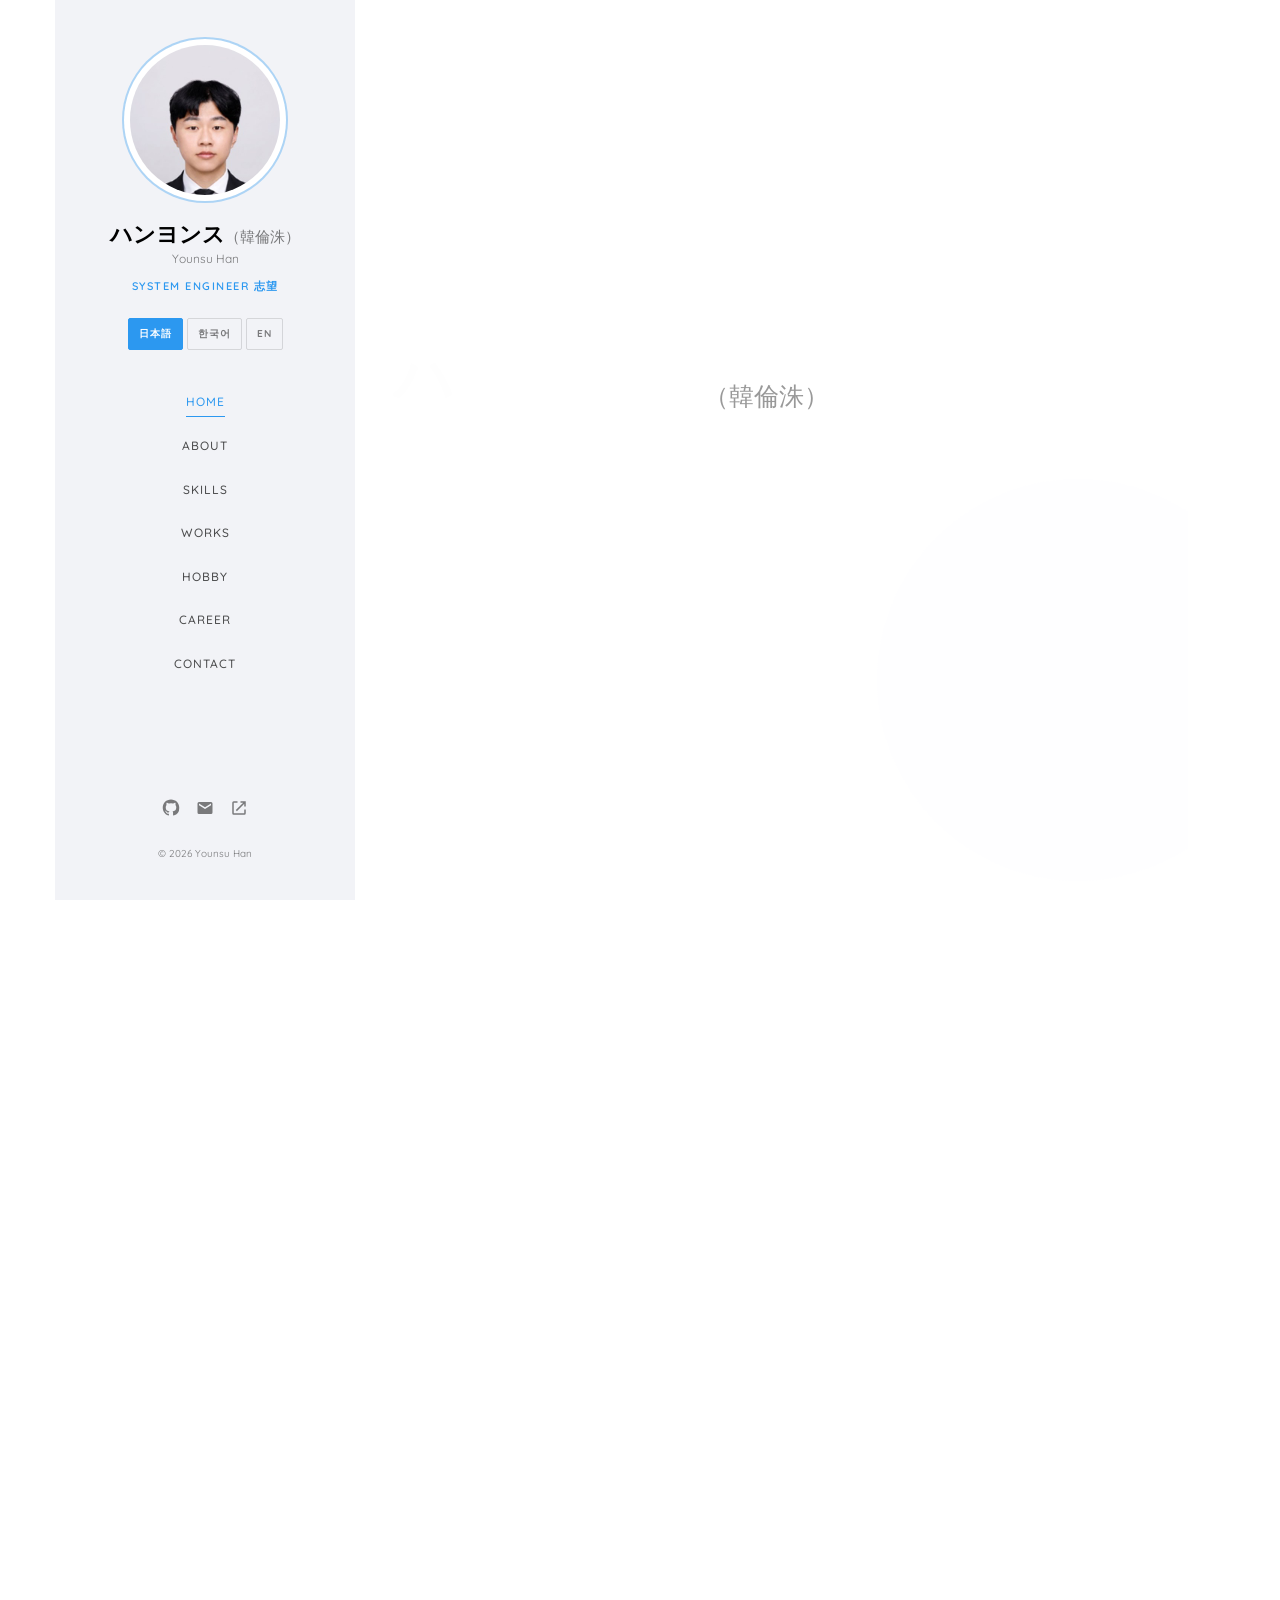
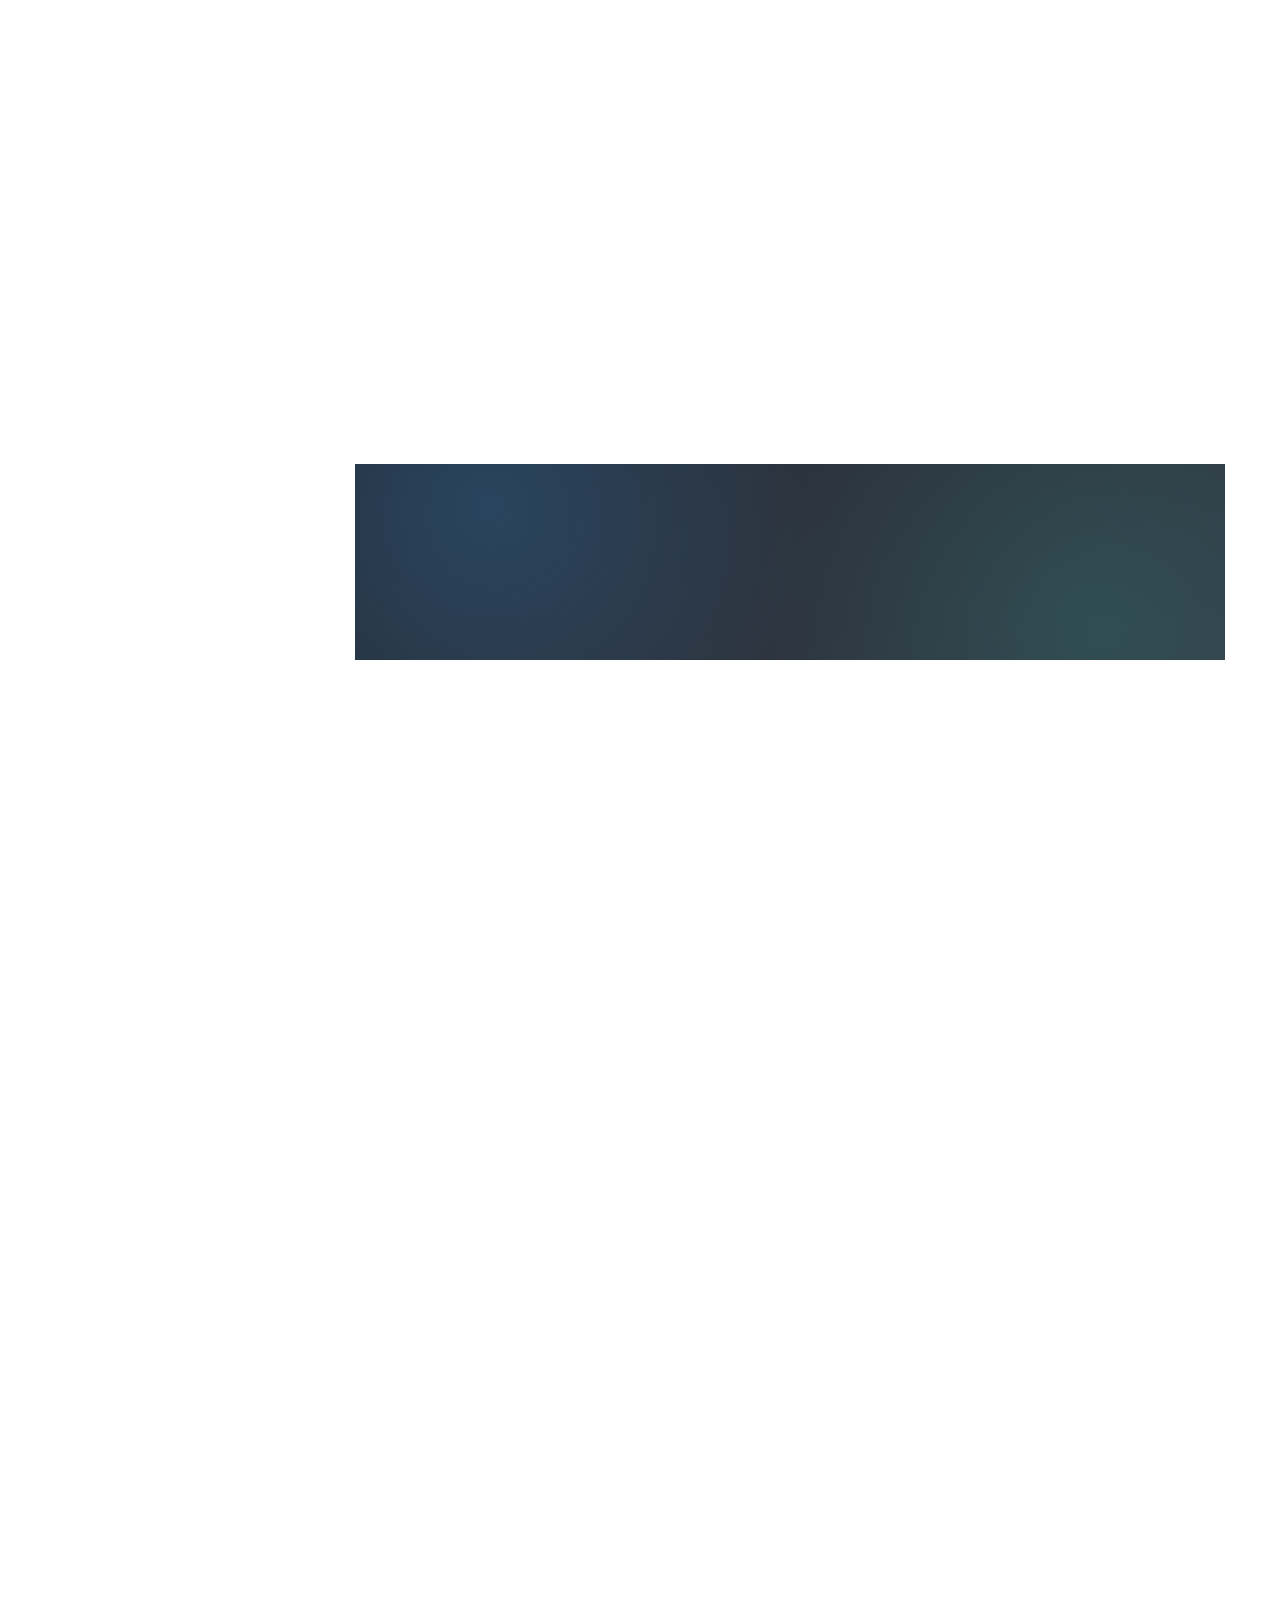
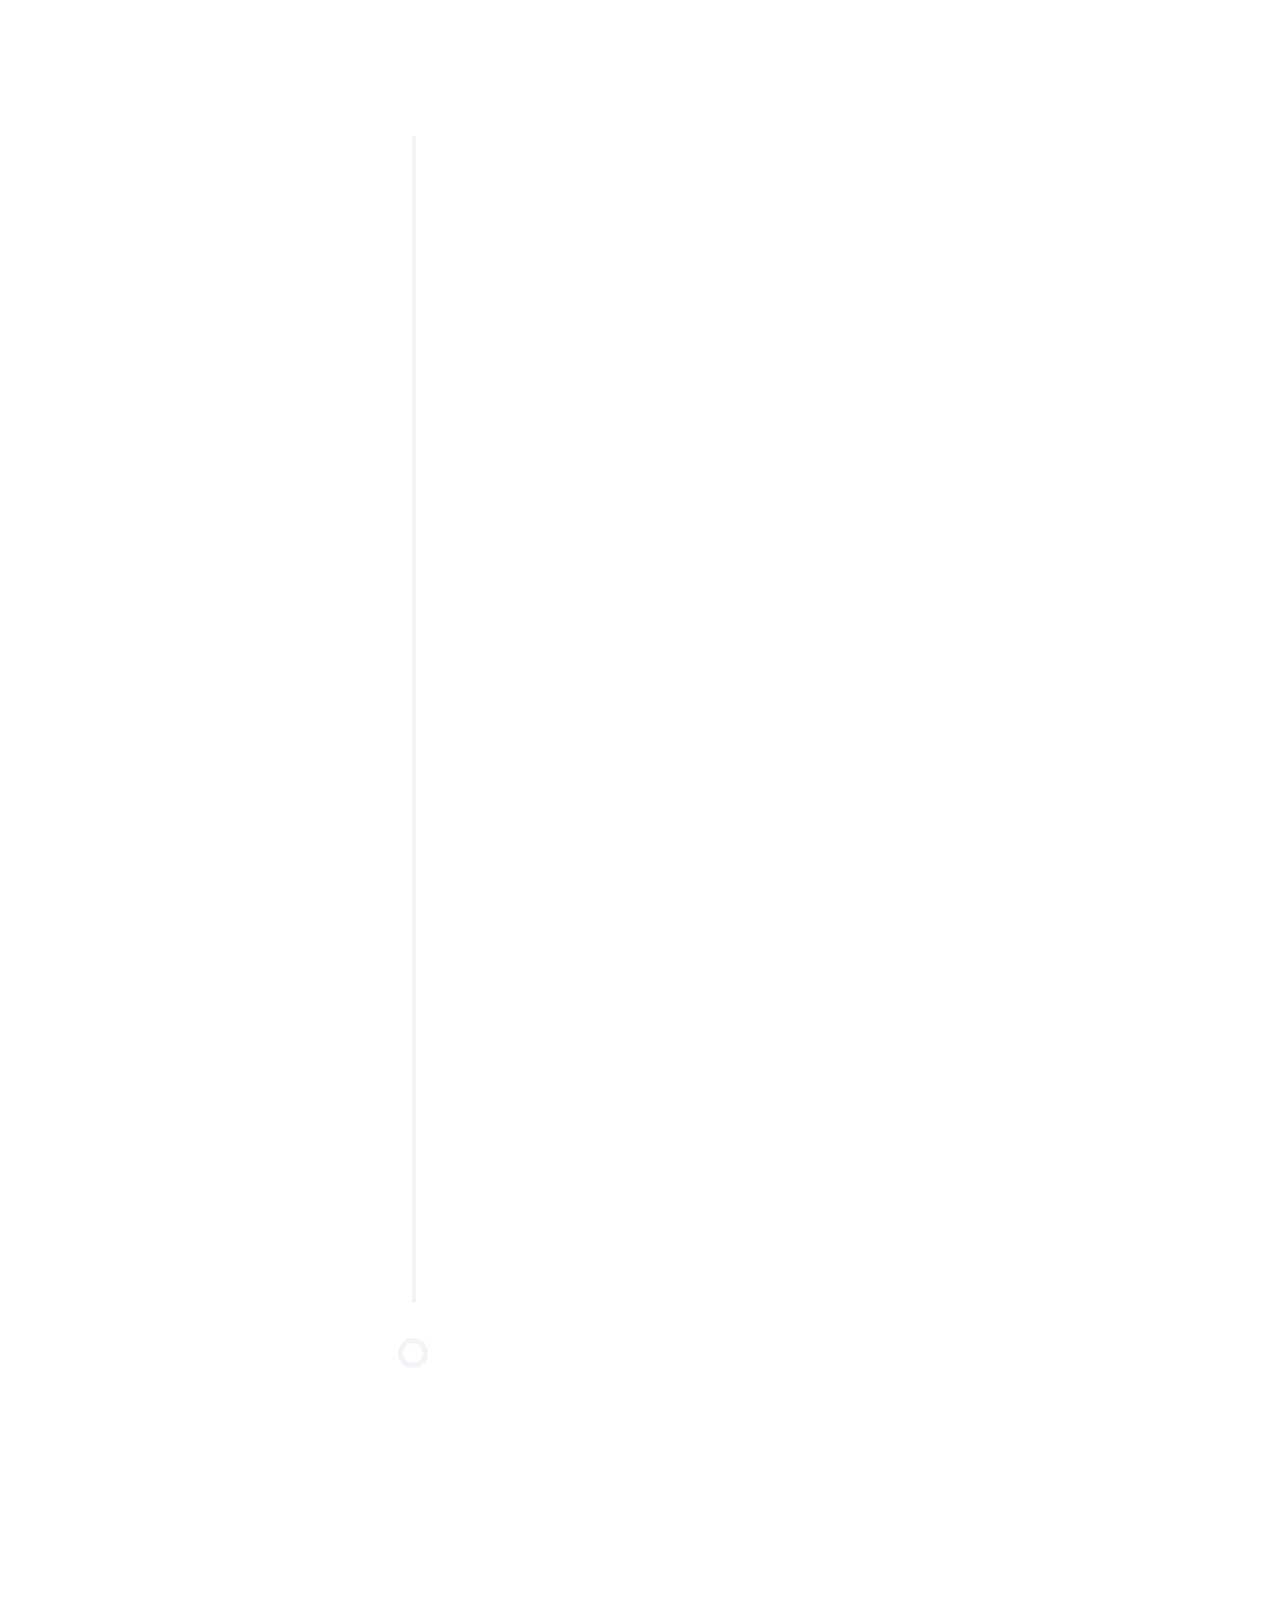
<file: index.html>
<!DOCTYPE html>
<html lang="ja">
<head>
<meta charset="UTF-8" />
<meta name="viewport" content="width=device-width, initial-scale=1.0" />
<title>ハンヨンス | Portfolio</title>
<meta name="description" content="ハンヨンス（韓倫洙）のポートフォリオ。データサイエンス専攻・システムエンジニア志望。KoBERT論文分類モデルと単語暗記Webアプリ。" />

<link rel="icon" href="data:image/svg+xml,%3Csvg xmlns='http://www.w3.org/2000/svg' viewBox='0 0 32 32'%3E%3Crect width='32' height='32' rx='6' fill='%232c98f0'/%3E%3Ctext x='16' y='22' font-family='sans-serif' font-size='14' font-weight='bold' fill='%23fff' text-anchor='middle'%3EHY%3C/text%3E%3C/svg%3E" />

<link rel="preconnect" href="https://fonts.googleapis.com" />
<link rel="preconnect" href="https://fonts.gstatic.com" crossorigin />
<link href="https://fonts.googleapis.com/css2?family=Quicksand:wght@300;400;500;600;700&family=Playfair+Display:ital,wght@0,400;0,700;1,400&display=swap" rel="stylesheet" />

<!-- ?v= 는 캐시 무효화용입니다. style.css / script.js 를 고칠 때마다 숫자를 올리세요.
     (GitHub Pages 가 예전 CSS 를 계속 내려주는 문제를 막습니다.) -->
<link rel="stylesheet" href="style.css?v=10" />
</head>
<body>

<a class="skip-link" href="#main">Skip to content</a>

<button type="button" class="nav-toggle js-nav-toggle" aria-label="Menu" aria-expanded="false">
  <span class="nav-toggle-bar"></span>
</button>

<div class="container-wrap">

  <!-- ============================================================== -->
  <!-- 좌측 고정 사이드바                                              -->
  <!-- ============================================================== -->
  <aside id="site-aside">
    <div class="aside-inner">

      <div class="author">
        <div class="author-img" role="img" aria-label="Profile photo"></div>
        <h1 class="site-logo"><span id="side-name">ハンヨンス</span><span class="name-kanji" id="side-kanji">（韓倫洙）</span></h1>
        <span class="site-sub" id="side-sub">Younsu Han</span>
        <span class="position" id="side-position">System Engineer 志望</span>
      </div>

      <div class="lang-switch" role="group" aria-label="Language / 言語 / 언어">
        <button type="button" data-lang="ja" aria-pressed="true" lang="ja">日本語</button>
        <button type="button" data-lang="ko" aria-pressed="false" lang="ko">한국어</button>
        <button type="button" data-lang="en" aria-pressed="false" lang="en">EN</button>
      </div>

      <nav id="site-nav" aria-label="Section">
        <ul>
          <li class="active"><a href="#home"    data-nav="home"    id="nav-home">Home</a></li>
          <li><a href="#about"   data-nav="about"   id="nav-about">About</a></li>
          <li><a href="#skills"  data-nav="skills"  id="nav-skills">Skills</a></li>
          <li><a href="#works"   data-nav="works"   id="nav-works">Works</a></li>
          <li><a href="#hobby"   data-nav="hobby"   id="nav-hobby">Hobby</a></li>
          <li><a href="#career"  data-nav="career"  id="nav-career">Career</a></li>
          <li><a href="#contact" data-nav="contact" id="nav-contact">Contact</a></li>
        </ul>
      </nav>

      <div class="aside-footer">
        <ul class="social">
          <li><a href="https://github.com/YSHHAN36565362" target="_blank" rel="noopener" aria-label="GitHub">
            <svg viewBox="0 0 24 24" width="18" height="18" aria-hidden="true"><path fill="currentColor" d="M12 .5C5.73.5.99 5.24.99 11.5c0 4.85 3.15 8.96 7.51 10.41.55.1.75-.24.75-.53v-1.86c-3.06.67-3.7-1.48-3.7-1.48-.5-1.28-1.23-1.62-1.23-1.62-1-.69.08-.67.08-.67 1.1.08 1.68 1.14 1.68 1.14.98 1.69 2.58 1.2 3.21.92.1-.72.39-1.2.7-1.48-2.44-.28-5.01-1.22-5.01-5.45 0-1.2.43-2.19 1.13-2.96-.11-.28-.49-1.4.11-2.92 0 0 .93-.3 3.03 1.13a10.5 10.5 0 0 1 5.52 0c2.1-1.43 3.02-1.13 3.02-1.13.6 1.52.22 2.64.11 2.92.71.77 1.13 1.76 1.13 2.96 0 4.24-2.58 5.17-5.03 5.44.4.34.75 1.01.75 2.04v3.03c0 .29.2.64.76.53a10.53 10.53 0 0 0 7.5-10.41C23.01 5.24 18.27.5 12 .5z"/></svg>
          </a></li>
          <li><a href="mailto:colejason932@gmail.com" aria-label="Email">
            <svg viewBox="0 0 24 24" width="18" height="18" aria-hidden="true"><path fill="currentColor" d="M20 4H4a2 2 0 0 0-2 2v12a2 2 0 0 0 2 2h16a2 2 0 0 0 2-2V6a2 2 0 0 0-2-2zm0 4.24-8 4.99-8-4.99V6l8 4.99L20 6z"/></svg>
          </a></li>
          <li><a href="https://kmove13wordtest.streamlit.app/" target="_blank" rel="noopener" aria-label="Live Demo">
            <svg viewBox="0 0 24 24" width="18" height="18" aria-hidden="true"><path fill="currentColor" d="M14 3v2h3.59l-9.83 9.83 1.41 1.41L19 6.41V10h2V3h-7zM5 5h5V3H5a2 2 0 0 0-2 2v14a2 2 0 0 0 2 2h14a2 2 0 0 0 2-2v-5h-2v5H5V5z"/></svg>
          </a></li>
        </ul>
        <p class="copyright"><small>&copy; <span id="year">2026</span> <span id="footer-name">Younsu Han</span></small></p>
      </div>

    </div>
  </aside>

  <!-- ============================================================== -->
  <!-- 메인                                                            -->
  <!-- ============================================================== -->
  <main id="main">

    <!-- ------------------------------------------------ Hero -->
    <section id="home" class="hero" data-section="home">
      <div class="hero-deco" aria-hidden="true"><span class="deco-circle"></span><span class="deco-dot"></span></div>
      <div class="hero-inner reveal">
        <span class="heading-meta" id="hero-eyebrow">Portfolio</span>
        <h1><span id="hero-name">ハンヨンス</span><span class="name-kanji" id="hero-kanji">（韓倫洙）</span></h1>
        <h2 id="hero-role">誰かの困りごとを、自分の工夫や技術で少しだけ軽くする。</h2>
        <p class="hero-desc" id="hero-desc">データサイエンス専攻 ・ システムエンジニア志望 ・ 2027年2月卒業見込み</p>
        <p class="hero-cta">
          <a href="#works" class="btn btn-primary" id="hero-cta-works">制作物を見る</a>
          <a href="#contact" class="btn btn-outline" id="hero-cta-contact">お問い合わせ</a>
        </p>
      </div>
    </section>

    <!-- ------------------------------------------------ About -->
    <section id="about" class="section" data-section="about">
      <div class="heading-block reveal">
        <span class="heading-meta" id="about-meta">About</span>
        <h2 class="section-heading" id="about-heading">自己紹介</h2>
      </div>

      <div class="about-layout">
        <div class="about-copy reveal" id="about-bio">
          <p>—</p>
        </div>

        <dl class="profile-list reveal">
          <div><dt id="pf-1-k">氏名</dt><dd id="pf-1-v">韓倫洙（ハンヨンス / Younsu Han）</dd></div>
          <div><dt id="pf-2-k">生年月日</dt><dd id="pf-2-v">2001年7月21日</dd></div>
          <div><dt id="pf-3-k">学歴</dt><dd id="pf-3-v">江南大学 データサイエンス学科（2027年2月 卒業見込み）</dd></div>
          <div><dt id="pf-4-k">語学</dt><dd id="pf-4-v">日本語 JLPT N3（2026.01）／ 英語 中級</dd></div>
          <div><dt id="pf-5-k">資格</dt><dd id="pf-5-v">普通自動車免許（AT限定）</dd></div>
          <div><dt id="pf-6-k">趣味</dt><dd id="pf-6-v">音楽鑑賞、写真撮影</dd></div>
          <div><dt id="pf-7-k">希望勤務地</dt><dd id="pf-7-v">日本</dd></div>
        </dl>
      </div>

      <div class="trait-grid">
        <div class="trait color-1 reveal">
          <span class="trait-icon" aria-hidden="true">
            <svg viewBox="0 0 24 24" width="30" height="30"><path fill="currentColor" d="M12 2 3 7v10l9 5 9-5V7l-9-5zm0 2.3 6.5 3.6L12 11.5 5.5 7.9 12 4.3zM5 9.6l6 3.3v6.6l-6-3.3V9.6zm14 6.6-6 3.3v-6.6l6-3.3v6.6z"/></svg>
          </span>
          <h3 id="trait-1">身近な困りごとから作る</h3>
          <p id="trait-1-desc">—</p>
        </div>
        <div class="trait color-2 reveal">
          <span class="trait-icon" aria-hidden="true">
            <svg viewBox="0 0 24 24" width="30" height="30"><path fill="currentColor" d="M20 6h-4V4a2 2 0 0 0-2-2h-4a2 2 0 0 0-2 2v2H4a2 2 0 0 0-2 2v11a2 2 0 0 0 2 2h16a2 2 0 0 0 2-2V8a2 2 0 0 0-2-2zM10 4h4v2h-4V4zm10 15H4V8h16v11z"/></svg>
          </span>
          <h3 id="trait-2">まず報告、それから対処</h3>
          <p id="trait-2-desc">—</p>
        </div>
        <div class="trait color-5 reveal">
          <span class="trait-icon" aria-hidden="true">
            <svg viewBox="0 0 24 24" width="30" height="30"><path fill="currentColor" d="M3 13h2v7H3v-7zm4-5h2v12H7V8zm4-5h2v17h-2V3zm4 8h2v9h-2v-9zm4-4h2v13h-2V7z"/></svg>
          </span>
          <h3 id="trait-3">比べてから選び直す</h3>
          <p id="trait-3-desc">—</p>
        </div>
        <div class="trait color-4 reveal">
          <span class="trait-icon" aria-hidden="true">
            <svg viewBox="0 0 24 24" width="30" height="30"><path fill="currentColor" d="M12 2a10 10 0 1 0 0 20 10 10 0 0 0 0-20zm1 15h-2v-2h2v2zm1.07-7.75-.9.92C12.45 10.9 12 11.5 12 13h-2v-.5c0-1.1.45-2.1 1.17-2.83l1.24-1.26A2 2 0 1 0 10 7H8a4 4 0 1 1 6.07 3.25z"/></svg>
          </span>
          <h3 id="trait-4">作る前に使う人へ聞く</h3>
          <p id="trait-4-desc">—</p>
        </div>
      </div>
    </section>

    <!-- ------------------------------------------------ Counters -->
    <div class="counters" id="counters" data-section="about">
      <div class="counters-overlay" aria-hidden="true"></div>
      <div class="counters-inner">
        <div class="counter-item reveal">
          <span class="counter js-counter" data-to="2" data-decimals="0" data-prefix="No.">No.2</span>
          <span class="counter-label" id="counter-1">学内学術祭 受賞</span>
        </div>
        <div class="counter-item reveal">
          <span class="counter js-counter" data-to="12" data-decimals="0" data-suffix="年" data-unit="years">12年</span>
          <span class="counter-label" id="counter-2">無遅刻・無欠席</span>
        </div>
        <div class="counter-item reveal">
          <span class="counter js-counter" data-to="21" data-decimals="0" data-suffix="ヶ月" data-unit="months">21ヶ月</span>
          <span class="counter-label" id="counter-3">空軍 兵長 服務完了</span>
        </div>
        <div class="counter-item reveal">
          <span class="counter js-counter" data-to="3" data-decimals="0" data-prefix="N">N3</span>
          <span class="counter-label" id="counter-4">JLPT 日本語</span>
        </div>
      </div>
    </div>

    <!-- ------------------------------------------------ Skills -->
    <section id="skills" class="section" data-section="skills">
      <div class="heading-block reveal">
        <span class="heading-meta" id="skills-meta">Skills</span>
        <h2 class="section-heading" id="skills-heading">技術スタック</h2>
      </div>

      <p class="section-lead reveal" id="skills-lead">—</p>

      <div class="skills-grid">
        <div class="progress-wrap color-1 reveal" style="--pct:78%">
          <h3>Java</h3>
          <div class="progress"><div class="progress-bar"><span class="lv-dev">開発・使用</span></div></div>
        </div>
        <div class="progress-wrap color-2 reveal" style="--pct:78%">
          <h3>JavaScript</h3>
          <div class="progress"><div class="progress-bar"><span class="lv-dev">開発・使用</span></div></div>
        </div>
        <div class="progress-wrap color-3 reveal" style="--pct:78%">
          <h3>HTML / CSS</h3>
          <div class="progress"><div class="progress-bar"><span class="lv-dev">開発・使用</span></div></div>
        </div>
        <div class="progress-wrap color-4 reveal" style="--pct:78%">
          <h3>MySQL</h3>
          <div class="progress"><div class="progress-bar"><span class="lv-dev">開発・使用</span></div></div>
        </div>
        <div class="progress-wrap color-5 reveal" style="--pct:52%">
          <h3>Python</h3>
          <div class="progress"><div class="progress-bar"><span class="lv-use">使用</span></div></div>
        </div>
        <div class="progress-wrap color-6 reveal" style="--pct:52%">
          <h3>JSP</h3>
          <div class="progress"><div class="progress-bar"><span class="lv-use">使用</span></div></div>
        </div>
      </div>

      <div class="skill-cats reveal">
        <div class="skill-cat">
          <h4 id="sc-1">言語</h4>
          <div class="tag-row"><span>Java</span><span>Python</span><span>JavaScript</span><span>R</span></div>
        </div>
        <div class="skill-cat">
          <h4 id="sc-2">Web</h4>
          <div class="tag-row"><span>HTML / CSS</span><span>JSP</span><span>Streamlit</span></div>
        </div>
        <div class="skill-cat">
          <h4 id="sc-3">AI / データ</h4>
          <div class="tag-row"><span>PyTorch</span><span>Transformers (KoBERT)</span><span>Scikit-learn</span><span>Pandas</span><span>NumPy</span><span>Matplotlib</span></div>
        </div>
        <div class="skill-cat">
          <h4 id="sc-4">DB / ツール</h4>
          <div class="tag-row"><span>MySQL</span><span>Git / GitHub</span><span>Eclipse</span><span>Visual Studio</span><span>Windows</span></div>
        </div>
      </div>
    </section>

    <!-- ------------------------------------------------ Works -->
    <section id="works" class="section" data-section="works">
      <div class="heading-block reveal">
        <span class="heading-meta" id="works-meta">Works</span>
        <h2 class="section-heading" id="works-heading">制作物</h2>
      </div>

      <div class="work-grid">
        <article class="project reveal">
          <a class="project-thumb"
             href="https://github.com/YSHHAN36565362/univ-data-science-portfolio/tree/main/2025-2/kobert-paper-classifier"
             target="_blank" rel="noopener"
             style="background-image:url(images/project-kobert.jpg)">
            <span class="sr-only" id="p1-title">学術論文 研究分野 自動分類モデル</span>
          </a>
          <div class="project-foot">
            <span class="project-period" id="p1-period">2025.10 – 2025.11</span>
            <span class="project-links">
              <a href="https://github.com/YSHHAN36565362/univ-data-science-portfolio/tree/main/2025-2/kobert-paper-classifier"
                 target="_blank" rel="noopener">
                <svg viewBox="0 0 24 24" width="13" height="13" aria-hidden="true"><path fill="currentColor" d="M12 .5C5.73.5.99 5.24.99 11.5c0 4.85 3.15 8.96 7.51 10.41.55.1.75-.24.75-.53v-1.86c-3.06.67-3.7-1.48-3.7-1.48-.5-1.28-1.23-1.62-1.23-1.62-1-.69.08-.67.08-.67 1.1.08 1.68 1.14 1.68 1.14.98 1.69 2.58 1.2 3.21.92.1-.72.39-1.2.7-1.48-2.44-.28-5.01-1.22-5.01-5.45 0-1.2.43-2.19 1.13-2.96-.11-.28-.49-1.4.11-2.92 0 0 .93-.3 3.03 1.13a10.5 10.5 0 0 1 5.52 0c2.1-1.43 3.02-1.13 3.02-1.13.6 1.52.22 2.64.11 2.92.71.77 1.13 1.76 1.13 2.96 0 4.24-2.58 5.17-5.03 5.44.4.34.75 1.01.75 2.04v3.03c0 .29.2.64.76.53a10.53 10.53 0 0 0 7.5-10.41C23.01 5.24 18.27.5 12 .5z"/></svg>
                <span id="p1-link">GitHub</span>
              </a>
            </span>
          </div>
        </article>

        <article class="project reveal">
          <a class="project-thumb"
             href="https://kmove13wordtest.streamlit.app/"
             target="_blank" rel="noopener"
             style="background-image:url(images/project-wordapp.jpg)">
            <span class="sr-only" id="p2-title">単語暗記Webアプリ</span>
          </a>
          <div class="project-foot">
            <span class="project-period" id="p2-period">2026.07 – 現在</span>
            <span class="project-links">
              <a class="is-demo" href="https://kmove13wordtest.streamlit.app/" target="_blank" rel="noopener">
                <svg viewBox="0 0 24 24" width="13" height="13" aria-hidden="true"><path fill="currentColor" d="M8 5v14l11-7z"/></svg>
                <span id="p2-link-demo">Live Demo</span>
              </a>
              <a href="https://github.com/YSHHAN36565362/word_test" target="_blank" rel="noopener">
                <svg viewBox="0 0 24 24" width="13" height="13" aria-hidden="true"><path fill="currentColor" d="M12 .5C5.73.5.99 5.24.99 11.5c0 4.85 3.15 8.96 7.51 10.41.55.1.75-.24.75-.53v-1.86c-3.06.67-3.7-1.48-3.7-1.48-.5-1.28-1.23-1.62-1.23-1.62-1-.69.08-.67.08-.67 1.1.08 1.68 1.14 1.68 1.14.98 1.69 2.58 1.2 3.21.92.1-.72.39-1.2.7-1.48-2.44-.28-5.01-1.22-5.01-5.45 0-1.2.43-2.19 1.13-2.96-.11-.28-.49-1.4.11-2.92 0 0 .93-.3 3.03 1.13a10.5 10.5 0 0 1 5.52 0c2.1-1.43 3.02-1.13 3.02-1.13.6 1.52.22 2.64.11 2.92.71.77 1.13 1.76 1.13 2.96 0 4.24-2.58 5.17-5.03 5.44.4.34.75 1.01.75 2.04v3.03c0 .29.2.64.76.53a10.53 10.53 0 0 0 7.5-10.41C23.01 5.24 18.27.5 12 .5z"/></svg>
                <span id="p2-link">GitHub</span>
              </a>
            </span>
          </div>
        </article>
      </div>

      <!-- 프로젝트 상세 01 -->
      <article class="detail reveal">
        <span class="detail-no">01</span>
        <div class="detail-body">
          <h3 id="d1-title">学術論文 研究分野 自動分類モデル</h3>
          <p class="detail-meta" id="d1-meta">2025.10 – 2025.11</p>
          <p id="d1-desc">—</p>

          <dl class="spec">
            <div><dt id="d1-k-role">担当</dt><dd id="d1-v-role">—</dd></div>
            <div><dt id="d1-k-tech">使用技術</dt><dd id="d1-v-tech">Python / PyTorch / Transformers（KoBERT）</dd></div>
          </dl>

          <h4 class="detail-sub" id="d1-h-work">課題と工夫</h4>
          <ul id="d1-list"><li>—</li></ul>

          <h4 class="detail-sub" id="d1-h-result">成果</h4>
          <ul id="d1-result"><li>—</li></ul>

          <figure class="shot">
            <img src="images/k-eval.jpg" alt="Confusion matrix and evaluation metrics" loading="lazy" width="760" height="483" />
            <figcaption id="d1-cap">検証データの混同行列と評価指標</figcaption>
          </figure>

          <p class="detail-links">
            <a class="btn btn-link btn-primary" href="https://github.com/YSHHAN36565362/univ-data-science-portfolio/tree/main/2025-2/kobert-paper-classifier" target="_blank" rel="noopener">
              <svg viewBox="0 0 24 24" width="15" height="15" aria-hidden="true"><path fill="currentColor" d="M12 .5C5.73.5.99 5.24.99 11.5c0 4.85 3.15 8.96 7.51 10.41.55.1.75-.24.75-.53v-1.86c-3.06.67-3.7-1.48-3.7-1.48-.5-1.28-1.23-1.62-1.23-1.62-1-.69.08-.67.08-.67 1.1.08 1.68 1.14 1.68 1.14.98 1.69 2.58 1.2 3.21.92.1-.72.39-1.2.7-1.48-2.44-.28-5.01-1.22-5.01-5.45 0-1.2.43-2.19 1.13-2.96-.11-.28-.49-1.4.11-2.92 0 0 .93-.3 3.03 1.13a10.5 10.5 0 0 1 5.52 0c2.1-1.43 3.02-1.13 3.02-1.13.6 1.52.22 2.64.11 2.92.71.77 1.13 1.76 1.13 2.96 0 4.24-2.58 5.17-5.03 5.44.4.34.75 1.01.75 2.04v3.03c0 .29.2.64.76.53a10.53 10.53 0 0 0 7.5-10.41C23.01 5.24 18.27.5 12 .5z"/></svg>
              <span id="d1-link">GitHub</span>
            </a>
          </p>
        </div>
      </article>

      <!-- 프로젝트 상세 02 -->
      <article class="detail reveal">
        <span class="detail-no">02</span>
        <div class="detail-body">
          <h3 id="d2-title">単語暗記Webアプリ（K-Move研修生向け学習ツール）</h3>
          <p class="detail-meta" id="d2-meta">2026.07 – 現在（公開中・改善継続）</p>
          <p id="d2-desc">—</p>

          <dl class="spec">
            <div><dt id="d2-k-role">担当</dt><dd id="d2-v-role">—</dd></div>
            <div><dt id="d2-k-tech">使用技術</dt><dd id="d2-v-tech">Python / Streamlit / 生成AI API / GitHub Contents API / Git</dd></div>
          </dl>

          <h4 class="detail-sub" id="d2-h-work">課題と工夫</h4>
          <ul id="d2-list"><li>—</li></ul>

          <p class="detail-note" id="d2-note">—</p>

          <div class="gallery">
            <figure class="shot">
              <img src="images/w-practice.jpg" alt="Practice mode" loading="lazy" width="760" height="431" />
              <figcaption id="g1-cap">5つの学習モード</figcaption>
            </figure>
            <figure class="shot">
              <img src="images/w-exam.jpg" alt="Exam mode" loading="lazy" width="760" height="431" />
              <figcaption id="g2-cap">試験モード</figcaption>
            </figure>
            <figure class="shot">
              <img src="images/w-wordbook.jpg" alt="Word list management via GitHub" loading="lazy" width="760" height="431" />
              <figcaption id="g3-cap">GitHub連携の単語帳管理</figcaption>
            </figure>
          </div>

          <p class="detail-links">
            <a class="btn btn-link btn-demo js-pulse" href="https://kmove13wordtest.streamlit.app/" target="_blank" rel="noopener">
              <svg viewBox="0 0 24 24" width="15" height="15" aria-hidden="true"><path fill="currentColor" d="M8 5v14l11-7z"/></svg>
              <span id="d2-link-demo">Live Demo</span>
            </a>
            <a class="btn btn-link btn-outline" href="https://github.com/YSHHAN36565362/word_test" target="_blank" rel="noopener">
              <svg viewBox="0 0 24 24" width="15" height="15" aria-hidden="true"><path fill="currentColor" d="M12 .5C5.73.5.99 5.24.99 11.5c0 4.85 3.15 8.96 7.51 10.41.55.1.75-.24.75-.53v-1.86c-3.06.67-3.7-1.48-3.7-1.48-.5-1.28-1.23-1.62-1.23-1.62-1-.69.08-.67.08-.67 1.1.08 1.68 1.14 1.68 1.14.98 1.69 2.58 1.2 3.21.92.1-.72.39-1.2.7-1.48-2.44-.28-5.01-1.22-5.01-5.45 0-1.2.43-2.19 1.13-2.96-.11-.28-.49-1.4.11-2.92 0 0 .93-.3 3.03 1.13a10.5 10.5 0 0 1 5.52 0c2.1-1.43 3.02-1.13 3.02-1.13.6 1.52.22 2.64.11 2.92.71.77 1.13 1.76 1.13 2.96 0 4.24-2.58 5.17-5.03 5.44.4.34.75 1.01.75 2.04v3.03c0 .29.2.64.76.53a10.53 10.53 0 0 0 7.5-10.41C23.01 5.24 18.27.5 12 .5z"/></svg>
              <span id="d2-link">GitHub</span>
            </a>
          </p>
        </div>
      </article>
    </section>


    <!-- ------------------------------------------------ Hobby -->
    <!-- 사진·여행 포트폴리오는 같은 저장소의 photo/ 안에 있습니다.
         여기서는 소개 + 통계 + 대표 사진 미리보기까지 보여 주고,
         본문(지구본·앨범·도구)은 photo/ 로 넘깁니다.
         타일의 표지 사진과 제목은 script.js 가 photo/data/preview.js 에서 채웁니다.
         preview.js 가 없거나 JS 가 죽어도 아래 정적 문구가 그대로 남습니다. -->
    <section id="hobby" class="section" data-section="hobby">
      <div class="heading-block reveal">
        <span class="heading-meta" id="hobby-meta">Hobby</span>
        <h2 class="section-heading" id="hobby-heading">趣味</h2>
      </div>

      <div class="hobby-card reveal">
        <div class="hobby-visual" aria-hidden="true">
          <span class="hobby-globe"></span>
          <span class="hobby-pin hobby-pin-1"></span>
          <span class="hobby-pin hobby-pin-2"></span>
          <span class="hobby-pin hobby-pin-3"></span>
        </div>
        <div class="hobby-body">
          <h3 id="hobby-title">写真と旅 — Shutterlog</h3>
          <p id="hobby-desc">趣味は写真です。旅から帰るたびに数千枚の中から見せられる十数枚を選ぶ作業を、専攻のデータ分析と結びつけて自動化しました。</p>
          <ul class="hobby-points">
            <li id="hobby-p1">回して近づける 3D 地球儀の旅アーカイブ</li>
            <li id="hobby-p2">ブレたカットの選別・EXIF 分析・額装の 3 ツール</li>
            <li id="hobby-p3">すべてブラウザ内で動作（写真は送信されません）</li>
          </ul>
          <p class="hobby-cta">
            <a class="btn btn-primary" href="photo/" id="hobby-cta">見に行く</a>
            <a class="btn btn-outline" href="photo/tools/stats.html" id="hobby-tools">ツールを試す</a>
          </p>
        </div>
      </div>

      <ul class="hobby-stats reveal" id="hobby-stats">
        <li><b data-hs="trips">9</b><span id="hs-l-trips">旅</span></li>
        <li><b data-hs="countries">11</b><span id="hs-l-countries">か国</span></li>
        <li><b data-hs="cities">24</b><span id="hs-l-cities">都市</span></li>
        <li id="hs-photos-item" hidden><b data-hs="photos">0</b><span id="hs-l-photos">枚</span></li>
      </ul>

      <div class="hobby-strip reveal" id="hobby-strip">
        <a class="hobby-shot hobby-shot--wide" href="photo/trip.html?id=2025-08_europe" data-trip="2025-08_europe">
          <span class="hobby-shot-img" aria-hidden="true"></span>
          <span class="hobby-shot-cap">
            <b data-shot-title>ヨーロッパ 8 か国 19 日</b>
            <em data-shot-when>2025.08.19–09.06</em>
          </span>
        </a>
        <a class="hobby-shot" href="photo/trip.html?id=2026-01_kanto" data-trip="2026-01_kanto">
          <span class="hobby-shot-img" aria-hidden="true"></span>
          <span class="hobby-shot-cap">
            <b data-shot-title>関東</b>
            <em data-shot-when>2026.01</em>
          </span>
        </a>
        <a class="hobby-shot" href="photo/trip.html?id=2025-12_hongkong" data-trip="2025-12_hongkong">
          <span class="hobby-shot-img" aria-hidden="true"></span>
          <span class="hobby-shot-cap">
            <b data-shot-title>香港（2 回目）</b>
            <em data-shot-when>2025.12</em>
          </span>
        </a>
        <a class="hobby-shot" href="photo/trip.html?id=2025-06_kansai" data-trip="2025-06_kansai">
          <span class="hobby-shot-img" aria-hidden="true"></span>
          <span class="hobby-shot-cap">
            <b data-shot-title>関西</b>
            <em data-shot-when>2025.06</em>
          </span>
        </a>
        <a class="hobby-shot" href="photo/trip.html?id=2025-01_tokyo" data-trip="2025-01_tokyo">
          <span class="hobby-shot-img" aria-hidden="true"></span>
          <span class="hobby-shot-cap">
            <b data-shot-title>東京（2 回目）</b>
            <em data-shot-when>2025.01.17–24</em>
          </span>
        </a>
      </div>

      <!-- 여행 연표 — 9건 전부. script.js 가 preview.js 로 다시 채웁니다.
           JS 가 죽어도 아래 9줄이 그대로 남습니다. -->
      <div class="hobby-block reveal">
        <h4 class="hobby-sub" id="hobby-timeline-title">旅の記録</h4>
        <ol class="hobby-timeline" id="hobby-timeline">
          <li data-trip="2024-01_tokyo"><b>2024.01</b><span>東京</span></li>
          <li data-trip="2024-01_taipei"><b>2024.01</b><span>台北</span></li>
          <li data-trip="2024-06_hongkong"><b>2024.06</b><span>香港</span></li>
          <li data-trip="2024-06_sapporo"><b>2024.06</b><span>札幌</span></li>
          <li data-trip="2025-01_tokyo"><b>2025.01</b><span>東京（2 回目）</span></li>
          <li data-trip="2025-06_kansai"><b>2025.06</b><span>関西</span></li>
          <li data-trip="2025-08_europe"><b>2025.08</b><span>ヨーロッパ 8 か国 19 日</span></li>
          <li data-trip="2025-12_hongkong"><b>2025.12</b><span>香港（2 回目）</span></li>
          <li data-trip="2026-01_kanto"><b>2026.01</b><span>関東</span></li>
        </ol>
      </div>

      <!-- 도구 3종 — 취미가 아니라 "만든 것" 이라는 점이 보이도록 -->
      <div class="hobby-block reveal">
        <h4 class="hobby-sub" id="hobby-tools-title">作ったツール</h4>
        <ul class="hobby-toolrow">
          <li>
            <a href="photo/tools/cull.html">
              <b>01</b>
              <strong id="ht1-t">選別</strong>
              <span id="ht1-d">似たカットをまとめ、グループ内の相対比較でいちばんシャープな一枚を提案します。消すのは人間です。</span>
            </a>
          </li>
          <li>
            <a href="photo/tools/stats.html">
              <b>02</b>
              <strong id="ht2-t">分析</strong>
              <span id="ht2-d">焦点距離・絞り・ISO・時間帯の分布に加えて、どの設定で失敗しやすいかを出します。</span>
            </a>
          </li>
          <li>
            <a href="photo/tools/frame.html">
              <b>03</b>
              <strong id="ht3-t">額装</strong>
              <span id="ht3-d">機材と設定を余白に刻む額縁 3 種。ウォーターマークの位置は明るさを測って自動で決めます。</span>
            </a>
          </li>
        </ul>
        <p class="hobby-privacy" id="hobby-privacy">3 つとも写真をサーバーに送りません。すべてブラウザの中だけで処理されます。</p>
      </div>

      <p class="hobby-more reveal">
        <a href="photo/" id="hobby-more">旅 9 件すべてを地球儀で見る →</a>
      </p>
    </section>

    <!-- ------------------------------------------------ Career -->
    <section id="career" class="section" data-section="career">
      <div class="heading-block reveal">
        <span class="heading-meta" id="career-meta">Career</span>
        <h2 class="section-heading" id="career-heading">経歴</h2>
      </div>

      <div class="timeline">
        <article class="timeline-entry reveal">
          <div class="timeline-icon color-1" aria-hidden="true">
            <svg viewBox="0 0 24 24" width="16" height="16"><path fill="currentColor" d="M12 3 1 9l11 6 9-4.91V17h2V9L12 3z"/></svg>
          </div>
          <div class="timeline-label">
            <h3 id="t1-title">江南大学 入学</h3>
            <span id="t1-date">2020.03</span>
            <p id="t1-desc">—</p>
          </div>
        </article>

        <article class="timeline-entry reveal">
          <div class="timeline-icon color-3" aria-hidden="true">
            <svg viewBox="0 0 24 24" width="16" height="16"><path fill="currentColor" d="M20 6h-4V4a2 2 0 0 0-2-2h-4a2 2 0 0 0-2 2v2H4a2 2 0 0 0-2 2v11a2 2 0 0 0 2 2h16a2 2 0 0 0 2-2V8a2 2 0 0 0-2-2zM10 4h4v2h-4V4z"/></svg>
          </div>
          <div class="timeline-label">
            <h3 id="t2-title">アルバイト・社会経験</h3>
            <span id="t2-date">2020.11 – 2022.04</span>
            <p id="t2-desc">—</p>
          </div>
        </article>

        <article class="timeline-entry reveal">
          <div class="timeline-icon color-6" aria-hidden="true">
            <svg viewBox="0 0 24 24" width="16" height="16"><path fill="currentColor" d="M12 1 3 5v6c0 5.55 3.84 10.74 9 12 5.16-1.26 9-6.45 9-12V5l-9-4z"/></svg>
          </div>
          <div class="timeline-label">
            <h3 id="t3-title">空軍 服務（兵長）</h3>
            <span id="t3-date">2022.05 – 2024.02</span>
            <p id="t3-desc">—</p>
          </div>
        </article>

        <article class="timeline-entry reveal">
          <div class="timeline-icon color-2" aria-hidden="true">
            <svg viewBox="0 0 24 24" width="16" height="16"><path fill="currentColor" d="M12 17.27 18.18 21l-1.64-7.03L22 9.24l-7.19-.61L12 2 9.19 8.63 2 9.24l5.46 4.73L5.82 21z"/></svg>
          </div>
          <div class="timeline-label">
            <h3 id="t4-title">学内データサイエンス学術祭 2位</h3>
            <span id="t4-date">2025.11</span>
            <p id="t4-desc">—</p>
          </div>
        </article>

        <article class="timeline-entry reveal">
          <div class="timeline-icon color-4" aria-hidden="true">
            <svg viewBox="0 0 24 24" width="16" height="16"><path fill="currentColor" d="M12 2a10 10 0 1 0 0 20 10 10 0 0 0 0-20zm-1 15-4-4 1.41-1.41L11 14.17l6.59-6.59L19 9l-8 8z"/></svg>
          </div>
          <div class="timeline-label">
            <h3 id="t5-title">JLPT N3 合格</h3>
            <span id="t5-date">2026.01</span>
            <p id="t5-desc">—</p>
          </div>
        </article>

        <article class="timeline-entry reveal">
          <div class="timeline-icon color-5" aria-hidden="true">
            <svg viewBox="0 0 24 24" width="16" height="16"><path fill="currentColor" d="M9.4 16.6 4.8 12l4.6-4.6L8 6l-6 6 6 6 1.4-1.4zm5.2 0 4.6-4.6-4.6-4.6L16 6l6 6-6 6-1.4-1.4z"/></svg>
          </div>
          <div class="timeline-label">
            <h3 id="t6-title">K-Move 日本Java開発者養成課程</h3>
            <span id="t6-date">2026.07 – 2027.02</span>
            <p id="t6-desc">—</p>
          </div>
        </article>

        <article class="timeline-entry reveal">
          <div class="timeline-icon color-1" aria-hidden="true">
            <svg viewBox="0 0 24 24" width="16" height="16"><path fill="currentColor" d="M12 3 1 9l11 6 9-4.91V17h2V9L12 3zm0 13-6-3.27v-2.36L12 14l6-3.63v2.36L12 16z"/></svg>
          </div>
          <div class="timeline-label">
            <h3 id="t7-title">江南大学 卒業見込み</h3>
            <span id="t7-date">2027.02</span>
            <p id="t7-desc">—</p>
          </div>
        </article>

        <article class="timeline-entry begin" aria-hidden="true">
          <div class="timeline-icon color-none"></div>
        </article>
      </div>
    </section>

    <!-- ------------------------------------------------ Contact -->
    <section id="contact" class="section section-last" data-section="contact">
      <div class="heading-block reveal">
        <span class="heading-meta" id="contact-meta">Contact</span>
        <h2 class="section-heading" id="contact-heading">お問い合わせ</h2>
      </div>

      <p class="section-lead reveal" id="contact-lead">—</p>

      <div class="contact-grid">
        <div class="feature reveal">
          <div class="feature-icon" aria-hidden="true">
            <svg viewBox="0 0 24 24" width="34" height="34"><path fill="currentColor" d="M20 4H4a2 2 0 0 0-2 2v12a2 2 0 0 0 2 2h16a2 2 0 0 0 2-2V6a2 2 0 0 0-2-2zm0 4.24-8 4.99-8-4.99V6l8 4.99L20 6z"/></svg>
          </div>
          <div class="feature-text">
            <h3 id="feature-1-label">Email</h3>
            <p class="mail-lines">
              <a href="mailto:colejason932@gmail.com">colejason932@gmail.com</a>
              <a href="mailto:hys2231@naver.com">hys2231@naver.com</a>
            </p>
          </div>
        </div>

        <div class="feature reveal">
          <div class="feature-icon" aria-hidden="true">
            <svg viewBox="0 0 24 24" width="34" height="34"><path fill="currentColor" d="M12 .5C5.73.5.99 5.24.99 11.5c0 4.85 3.15 8.96 7.51 10.41.55.1.75-.24.75-.53v-1.86c-3.06.67-3.7-1.48-3.7-1.48-.5-1.28-1.23-1.62-1.23-1.62-1-.69.08-.67.08-.67 1.1.08 1.68 1.14 1.68 1.14.98 1.69 2.58 1.2 3.21.92.1-.72.39-1.2.7-1.48-2.44-.28-5.01-1.22-5.01-5.45 0-1.2.43-2.19 1.13-2.96-.11-.28-.49-1.4.11-2.92 0 0 .93-.3 3.03 1.13a10.5 10.5 0 0 1 5.52 0c2.1-1.43 3.02-1.13 3.02-1.13.6 1.52.22 2.64.11 2.92.71.77 1.13 1.76 1.13 2.96 0 4.24-2.58 5.17-5.03 5.44.4.34.75 1.01.75 2.04v3.03c0 .29.2.64.76.53a10.53 10.53 0 0 0 7.5-10.41C23.01 5.24 18.27.5 12 .5z"/></svg>
          </div>
          <div class="feature-text">
            <h3 id="feature-2-label">GitHub</h3>
            <p><a href="https://github.com/YSHHAN36565362" target="_blank" rel="noopener">github.com/YSHHAN36565362</a></p>
          </div>
        </div>

        <div class="feature reveal">
          <div class="feature-icon" aria-hidden="true">
            <svg viewBox="0 0 24 24" width="34" height="34"><path fill="currentColor" d="M12 2a7 7 0 0 0-7 7c0 5.25 7 13 7 13s7-7.75 7-13a7 7 0 0 0-7-7zm0 9.5A2.5 2.5 0 1 1 12 6.5a2.5 2.5 0 0 1 0 5z"/></svg>
          </div>
          <div class="feature-text">
            <h3 id="feature-3-label">希望勤務地</h3>
            <p id="feature-3-value">日本</p>
          </div>
        </div>
      </div>

      <p class="contact-cta reveal">
        <a class="btn btn-primary btn-lg js-pulse" href="mailto:colejason932@gmail.com" id="contact-btn">メールを送る</a>
      </p>
    </section>

  </main>
</div>

<!-- anime.js v4.5.0 — CDN 이 아니라 저장소에 직접 포함(vendored)했습니다.
     외부 CDN 을 쓰다가 페이지 전체가 죽은 적이 있어서입니다. (DESIGN.md 7절)
     이 파일이 없어도 사이트는 100% 동작합니다. 애니메이션 연출만 빠집니다. -->
<script src="anime.min.js?v=7"></script>
<!-- 사진 미리보기 데이터. photo/build.py 가 만듭니다.
     없어도 Hobby 섹션은 정적 문구 그대로 표시됩니다. -->
<script src="photo/data/preview.js?v=1"></script>
<script src="script.js?v=10"></script>
</body>
</html>
</file>
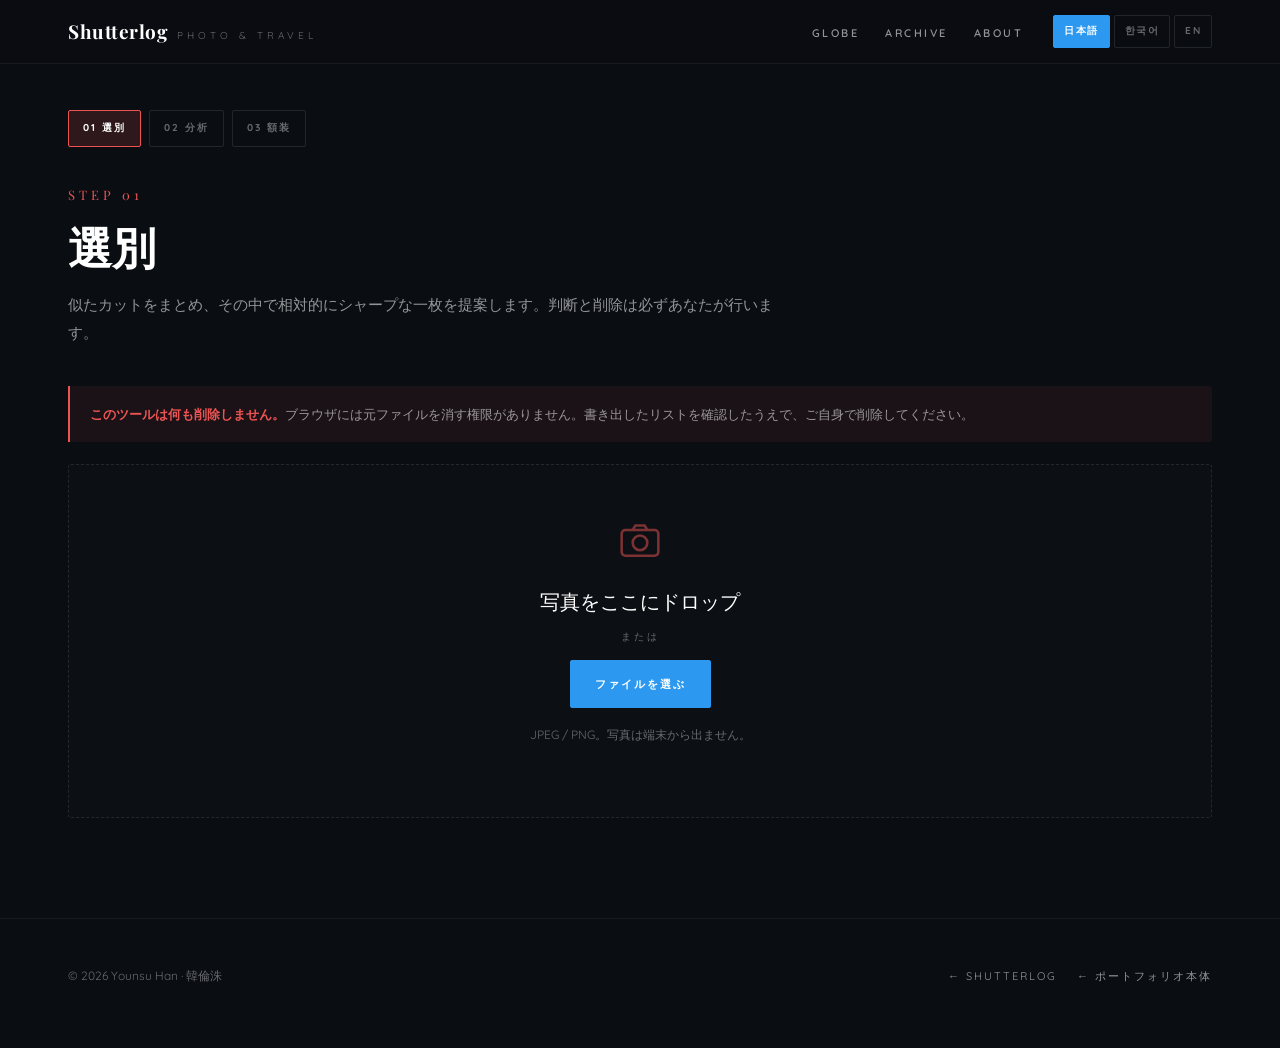
<file: photo/tools/cull.html>
<!DOCTYPE html>
<html lang="ja">
<head>
<meta charset="UTF-8" />
<meta name="viewport" content="width=device-width, initial-scale=1.0" />
<title>選別 | Shutterlog Tools</title>
<meta name="description" content="似たカットをまとめ、グループの中で相対的にシャープな一枚を提案します。ブラウザ内で完結し、写真はアップロードされません。" />
<link rel="icon" href="data:image/svg+xml,%3Csvg xmlns='http://www.w3.org/2000/svg' viewBox='0 0 32 32'%3E%3Crect width='32' height='32' rx='6' fill='%230a0d12'/%3E%3Ccircle cx='16' cy='17' r='7' fill='none' stroke='%23ec5453' stroke-width='2'/%3E%3Cpath d='M9 10l2-3h10l2 3' fill='none' stroke='%23ec5453' stroke-width='2'/%3E%3C/svg%3E" />
<link rel="preconnect" href="https://fonts.googleapis.com" />
<link rel="preconnect" href="https://fonts.gstatic.com" crossorigin />
<link href="https://fonts.googleapis.com/css2?family=Quicksand:wght@300;400;500;600;700&family=Playfair+Display:ital,wght@0,400;0,700;1,400;1,700&display=swap" rel="stylesheet" />
<link rel="stylesheet" href="../style.css?v=6" />
<link rel="stylesheet" href="../tools.css?v=2" />
</head>
<body style="--accent: var(--red)">

<a class="skip-link" href="#main">Skip to content</a>

<header class="site-header is-stuck">
  <div class="wrap">
    <a class="brand" href="../"><b>Shutterlog</b><span>Photo &amp; Travel</span></a>
    <button type="button" class="nav-toggle js-nav-toggle" aria-label="Menu" aria-expanded="false" aria-controls="site-nav"><span></span></button>
    <nav class="site-nav" id="site-nav" aria-label="Section">
      <ul>
        <li><a href="../#globe" data-i18n="nav.globe">Globe</a></li>
        <li><a href="../#archive" data-i18n="nav.archive">Archive</a></li>
        <li><a href="../#about" data-i18n="nav.about">About</a></li>
      </ul>
    </nav>
    <div class="lang-switch" role="group" aria-label="Language / 言語 / 언어">
      <button type="button" data-lang="ja" aria-pressed="true"  lang="ja">日本語</button>
      <button type="button" data-lang="ko" aria-pressed="false" lang="ko">한국어</button>
      <button type="button" data-lang="en" aria-pressed="false" lang="en">EN</button>
    </div>
  </div>
</header>

<main id="main" class="tool-page">
  <div class="wrap">

    <nav class="tool-steps" aria-label="Tools">
      <a href="cull.html"  aria-current="page">01 <span data-i18n="cull.title">選別</span></a>
      <a href="stats.html">02 <span data-i18n="stats.title">分析</span></a>
      <a href="frame.html">03 <span data-i18n="frame.title">額装</span></a>
    </nav>

    <header class="tool-head">
      <span class="step">STEP 01</span>
      <h1 data-i18n="cull.title">選別</h1>
      <p data-i18n="cull.lead">似たカットをまとめ、その中で相対的にシャープな一枚を提案します。判断と削除は必ずあなたが行います。</p>
    </header>

    <div class="warn-box" data-i18n="cull.warn"><b>このツールは何も削除しません。</b>ブラウザには元ファイルを消す権限がありません。書き出したリストを確認したうえで、ご自身で削除してください。</div>

    <!-- 드롭존 -->
    <section class="dropzone" id="dz">
      <svg class="dz-icon" viewBox="0 0 24 24" fill="none" stroke="currentColor" stroke-width="1.4" aria-hidden="true">
        <rect x="2" y="6" width="20" height="14" rx="2"/><circle cx="12" cy="13" r="4"/><path d="M8 6l1.5-2.5h5L16 6"/>
      </svg>
      <h2 data-i18n="dz.title">写真をここにドロップ</h2>
      <p class="dz-or" data-i18n="dz.or">または</p>
      <label class="btn btn-primary" for="picker" data-i18n="dz.pick">ファイルを選ぶ</label>
      <input type="file" id="picker" accept="image/*" multiple />
      <p class="dz-note" data-i18n="dz.note">JPEG / PNG。写真は端末から出ません。</p>

      <div class="progress" id="progress" hidden>
        <div class="progress-bar"><span id="progress-fill"></span></div>
        <p class="progress-text" id="progress-text">0 / 0</p>
      </div>
    </section>

    <!-- 결과 -->
    <div id="result" hidden>

      <section class="panel" style="margin-top:26px">
        <h2 data-i18n="trip.sortBy">条件</h2>
        <div class="fields">
          <div class="field">
            <label for="opt-gap"><span data-i18n="cull.optGap">同じグループとみなす撮影間隔</span> — <span class="val" id="val-gap">4s</span></label>
            <input type="range" id="opt-gap" min="1" max="20" step="1" value="4" />
          </div>
          <div class="field">
            <label for="opt-focal"><span data-i18n="cull.optFocal">焦点距離の許容差</span> — <span class="val" id="val-focal">15%</span></label>
            <input type="range" id="opt-focal" min="0" max="60" step="5" value="15" />
          </div>
          <div class="field">
            <label for="opt-hash"><span data-i18n="cull.optHash">構図の類似度しきい値</span> — <span class="val" id="val-hash">12</span></label>
            <input type="range" id="opt-hash" min="2" max="24" step="1" value="12" />
          </div>
        </div>
        <p class="panel-help" data-i18n="cull.optHelp">時刻だけでまとめると、3 秒以内に別のものを撮った写真まで同じグループに入ってしまいます。焦点距離と構図ハッシュを併用して、その誤りを減らしています。</p>
        <p class="panel-help" data-i18n="cull.blurNote">開放で背景をぼかした写真は画面全体の分散が下がるため、単純なスコアだと「ブレ」と誤判定されます。画面をタイルに分けていちばん鋭い部分だけを見て、さらに同じグループの中の相対順位でのみ判断しています。</p>
      </section>

      <div class="summary">
        <div><b id="s-photos">0</b><span data-i18n="common.photos">枚</span></div>
        <div><b id="s-groups">0</b><span data-i18n="cull.groups">グループ</span></div>
        <div><b id="s-singles">0</b><span data-i18n="cull.singles">単独カット</span></div>
        <div><b id="s-marked">0</b><span data-i18n="cull.marked">削除候補</span></div>
      </div>

      <div id="groups"></div>
    </div>

  </div>

  <div class="sticky-actions" id="sticky" hidden>
    <div class="wrap">
      <span class="count"><b id="mark-count">0</b> <span data-i18n="cull.marked">削除候補</span></span>
      <span class="spacer" style="flex:1"></span>
      <button type="button" class="btn btn-sm btn-outline" id="btn-reset" data-i18n="common.reset">最初から</button>
      <button type="button" class="btn btn-sm btn-outline" id="btn-txt" data-i18n="cull.exportTxt">削除リスト (.txt)</button>
      <button type="button" class="btn btn-sm btn-primary" id="btn-sh" data-i18n="cull.exportSh">削除スクリプト (.sh)</button>
    </div>
  </div>
</main>

<footer class="site-footer">
  <div class="wrap">
    <p>&copy; <span id="year">2026</span> Younsu Han · 韓倫洙</p>
    <nav>
      <a href="../" data-i18n="nav.back">← Shutterlog</a>
      <a href="../../" data-i18n="nav.main">← ポートフォリオ本体</a>
    </nav>
  </div>
</footer>

<script src="../vendor/exifr.min.js?v=1"></script>
<script src="../js/i18n.js?v=2"></script>
<script src="../js/toolkit.js?v=2"></script>
<script src="../js/cull.js?v=2"></script>
</body>
</html>
</file>
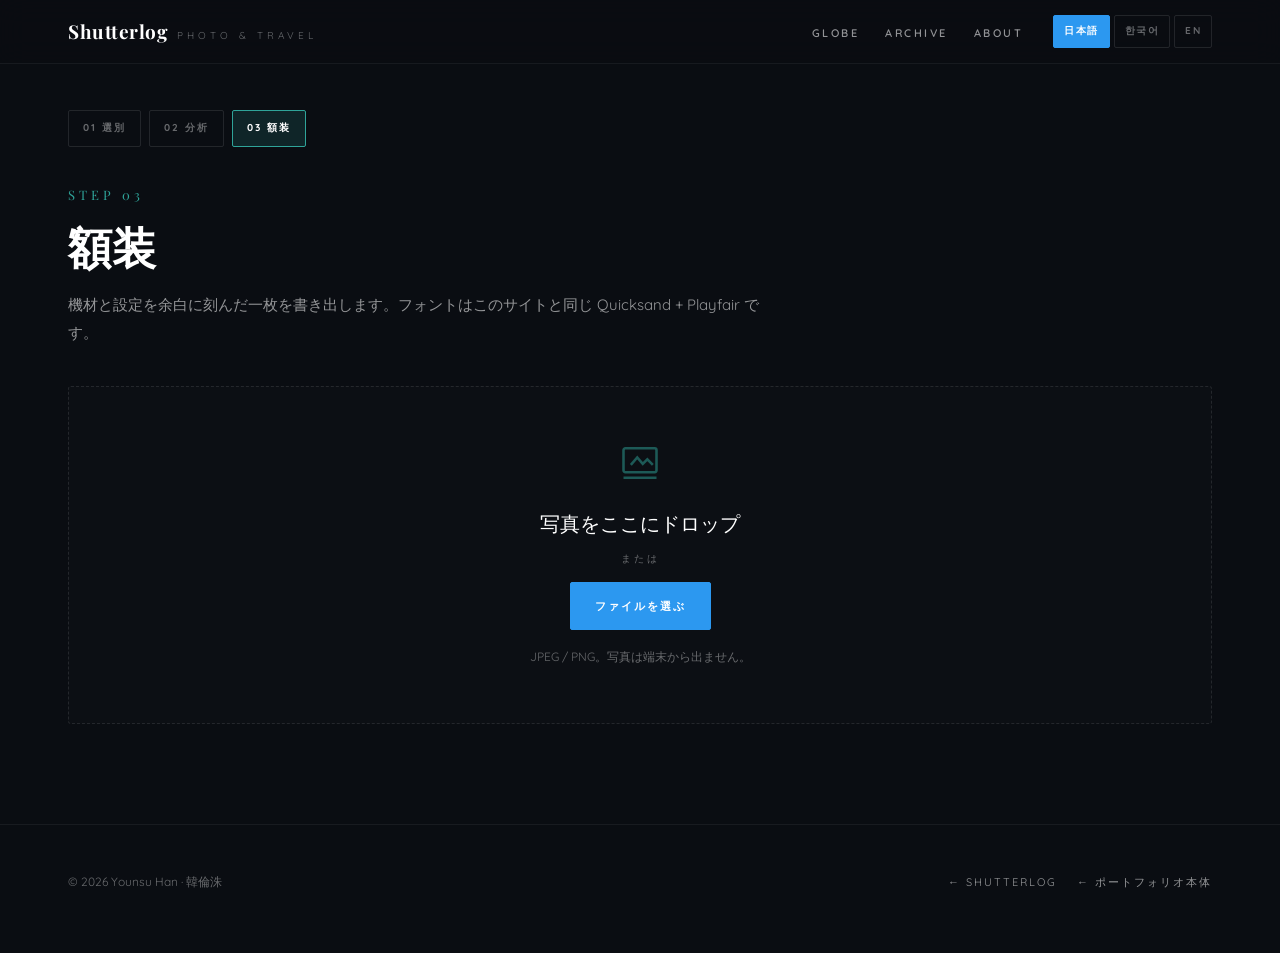
<file: photo/tools/frame.html>
<!DOCTYPE html>
<html lang="ja">
<head>
<meta charset="UTF-8" />
<meta name="viewport" content="width=device-width, initial-scale=1.0" />
<title>額装 | Shutterlog Tools</title>
<meta name="description" content="EXIF を余白に刻む額縁と、写真の雰囲気に合わせて調整できるウォーターマーク。ブラウザ内で書き出します。" />
<link rel="icon" href="data:image/svg+xml,%3Csvg xmlns='http://www.w3.org/2000/svg' viewBox='0 0 32 32'%3E%3Crect width='32' height='32' rx='6' fill='%230a0d12'/%3E%3Crect x='7' y='7' width='18' height='14' fill='none' stroke='%232fa499' stroke-width='2'/%3E%3Cpath d='M7 25h18' stroke='%232fa499' stroke-width='2'/%3E%3C/svg%3E" />
<link rel="preconnect" href="https://fonts.googleapis.com" />
<link rel="preconnect" href="https://fonts.gstatic.com" crossorigin />
<link href="https://fonts.googleapis.com/css2?family=Quicksand:wght@300;400;500;600;700&family=Playfair+Display:ital,wght@0,400;0,700;1,400;1,700&display=swap" rel="stylesheet" />
<link rel="stylesheet" href="../style.css?v=6" />
<link rel="stylesheet" href="../tools.css?v=2" />
</head>
<body style="--accent: var(--teal)">

<a class="skip-link" href="#main">Skip to content</a>

<header class="site-header is-stuck">
  <div class="wrap">
    <a class="brand" href="../"><b>Shutterlog</b><span>Photo &amp; Travel</span></a>
    <button type="button" class="nav-toggle js-nav-toggle" aria-label="Menu" aria-expanded="false" aria-controls="site-nav"><span></span></button>
    <nav class="site-nav" id="site-nav" aria-label="Section">
      <ul>
        <li><a href="../#globe" data-i18n="nav.globe">Globe</a></li>
        <li><a href="../#archive" data-i18n="nav.archive">Archive</a></li>
        <li><a href="../#about" data-i18n="nav.about">About</a></li>
      </ul>
    </nav>
    <div class="lang-switch" role="group" aria-label="Language / 言語 / 언어">
      <button type="button" data-lang="ja" aria-pressed="true"  lang="ja">日本語</button>
      <button type="button" data-lang="ko" aria-pressed="false" lang="ko">한국어</button>
      <button type="button" data-lang="en" aria-pressed="false" lang="en">EN</button>
    </div>
  </div>
</header>

<main id="main" class="tool-page">
  <div class="wrap">

    <nav class="tool-steps" aria-label="Tools">
      <a href="cull.html">01 <span data-i18n="cull.title">選別</span></a>
      <a href="stats.html">02 <span data-i18n="stats.title">分析</span></a>
      <a href="frame.html" aria-current="page">03 <span data-i18n="frame.title">額装</span></a>
    </nav>

    <header class="tool-head">
      <span class="step">STEP 03</span>
      <h1 data-i18n="frame.title">額装</h1>
      <p data-i18n="frame.lead">機材と設定を余白に刻んだ一枚を書き出します。フォントはこのサイトと同じ Quicksand + Playfair です。</p>
    </header>

    <section class="dropzone" id="dz">
      <svg class="dz-icon" viewBox="0 0 24 24" fill="none" stroke="currentColor" stroke-width="1.4" aria-hidden="true">
        <rect x="3" y="4" width="18" height="13" rx="1"/><path d="M3 20h18"/><path d="M7 13l3.5-4 3 3.5L16 10l3 3"/>
      </svg>
      <h2 data-i18n="dz.title">写真をここにドロップ</h2>
      <p class="dz-or" data-i18n="dz.or">または</p>
      <label class="btn btn-primary" for="picker" data-i18n="dz.pick">ファイルを選ぶ</label>
      <input type="file" id="picker" accept="image/*" />
      <p class="dz-note" data-i18n="dz.note">JPEG / PNG。写真は端末から出ません。</p>
    </section>

    <div class="editor" id="editor" hidden style="margin-top:26px">

      <div class="stage-wrap">
        <canvas id="frame-canvas" width="1200" height="900"></canvas>
      </div>

      <div class="editor-side">

        <section class="panel">
          <h3 data-i18n="frame.style">額縁</h3>
          <div class="seg" id="seg-style">
            <button type="button" data-style="minimal" aria-pressed="true"  data-i18n="frame.style1">ミニマル</button>
            <button type="button" data-style="film"    aria-pressed="false" data-i18n="frame.style2">フィルム</button>
            <button type="button" data-style="dark"    aria-pressed="false" data-i18n="frame.style3">ダーク</button>
          </div>

          <div class="fields" style="margin-top:18px">
            <div class="field">
              <label data-i18n="frame.ratio">書き出し比率</label>
              <div class="seg" id="seg-ratio">
                <button type="button" data-ratio="orig" aria-pressed="true" data-i18n="frame.ratioOrig">元のまま</button>
                <button type="button" data-ratio="1:1"  aria-pressed="false">1:1</button>
                <button type="button" data-ratio="4:5"  aria-pressed="false">4:5</button>
                <button type="button" data-ratio="3:2"  aria-pressed="false">3:2</button>
                <button type="button" data-ratio="16:9" aria-pressed="false">16:9</button>
                <button type="button" data-ratio="9:16" aria-pressed="false">9:16</button>
              </div>
            </div>
            <div class="field">
              <label for="accent"><span data-i18n="frame.accent">アクセント色</span></label>
              <input type="color" id="accent" value="#2c98f0" />
              <label class="check" style="margin-top:8px">
                <input type="checkbox" id="accent-auto" checked />
                <span data-i18n="frame.accentAuto">写真から自動</span>
              </label>
            </div>
          </div>
        </section>

        <section class="panel">
          <h3 data-i18n="frame.caption">キャプション</h3>
          <div class="checks">
            <label class="check"><input type="checkbox" id="cap-cam"  checked /><span data-i18n="frame.showCam">ボディ</span></label>
            <label class="check"><input type="checkbox" id="cap-lens" checked /><span data-i18n="frame.showLens">レンズ</span></label>
            <label class="check"><input type="checkbox" id="cap-exp"  checked /><span data-i18n="frame.showExp">露出</span></label>
            <label class="check"><input type="checkbox" id="cap-date" checked /><span data-i18n="frame.showDate">日付</span></label>
            <label class="check"><input type="checkbox" id="cap-place" checked /><span data-i18n="frame.showPlace">場所</span></label>
          </div>
          <div class="fields" style="margin-top:16px">
            <div class="field">
              <label for="place" data-i18n="frame.place">場所（任意）</label>
              <input type="text" id="place" placeholder="Kyoto, Japan" />
            </div>
          </div>
        </section>

        <section class="panel">
          <h3 data-i18n="frame.wm">ウォーターマーク</h3>
          <div class="fields">
            <div class="field">
              <label for="wm-text" data-i18n="frame.wmText">サイン文字</label>
              <input type="text" id="wm-text" value="Younsu Han" />
            </div>
            <div class="field">
              <label for="wm-img" data-i18n="frame.wmImg">画像を使う (PNG)</label>
              <input type="file" id="wm-img" accept="image/png,image/svg+xml" style="display:block;font-size:11px" />
            </div>
          </div>

          <label class="check" style="margin-top:14px">
            <input type="checkbox" id="wm-in-caption" checked />
            <span data-i18n="frame.wmInCaption">額縁のキャプション行に入れる</span>
          </label>
          <p class="panel-help" data-i18n="frame.wmInCaptionNote">額縁を使うときは写真の上ではなくキャプション行に置いたほうが、写真を隠さずに済みます。</p>

          <div id="wm-overlay-opts">
            <div class="field" style="margin-top:14px">
              <label data-i18n="frame.wmPos">位置</label>
              <div class="seg" id="seg-pos">
                <button type="button" data-pos="auto" aria-pressed="true" data-i18n="frame.wmAuto">自動（明るさで判定）</button>
                <button type="button" data-pos="tl" aria-pressed="false">↖</button>
                <button type="button" data-pos="tr" aria-pressed="false">↗</button>
                <button type="button" data-pos="bl" aria-pressed="false">↙</button>
                <button type="button" data-pos="br" aria-pressed="false">↘</button>
              </div>
            </div>
            <div class="fields two" style="margin-top:14px">
              <div class="field">
                <label for="wm-color" data-i18n="frame.wmColor">色</label>
                <input type="color" id="wm-color" value="#ffffff" />
              </div>
              <div class="field">
                <label for="wm-size"><span data-i18n="frame.wmSize">大きさ</span> — <span class="val" id="val-size">3.2%</span></label>
                <input type="range" id="wm-size" min="10" max="90" step="1" value="32" />
              </div>
            </div>
            <div class="field" style="margin-top:14px">
              <label for="wm-op"><span data-i18n="frame.wmOpacity">不透明度</span> — <span class="val" id="val-op">70%</span></label>
              <input type="range" id="wm-op" min="5" max="100" step="1" value="70" />
            </div>
          </div>
        </section>

        <div class="actions">
          <button type="button" class="btn btn-sm btn-teal" id="btn-png" data-i18n="frame.save">PNG で保存</button>
          <button type="button" class="btn btn-sm btn-outline" id="btn-jpg" data-i18n="frame.saveJpg">JPEG で保存</button>
          <button type="button" class="btn btn-sm btn-outline" id="btn-reset" data-i18n="common.reset">最初から</button>
        </div>

      </div>
    </div>

  </div>
</main>

<footer class="site-footer">
  <div class="wrap">
    <p>&copy; <span id="year">2026</span> Younsu Han · 韓倫洙</p>
    <nav>
      <a href="../" data-i18n="nav.back">← Shutterlog</a>
      <a href="../../" data-i18n="nav.main">← ポートフォリオ本体</a>
    </nav>
  </div>
</footer>

<script src="../vendor/exifr.min.js?v=1"></script>
<script src="../js/i18n.js?v=2"></script>
<script src="../js/toolkit.js?v=2"></script>
<script src="../js/frame.js?v=2"></script>
</body>
</html>
</file>
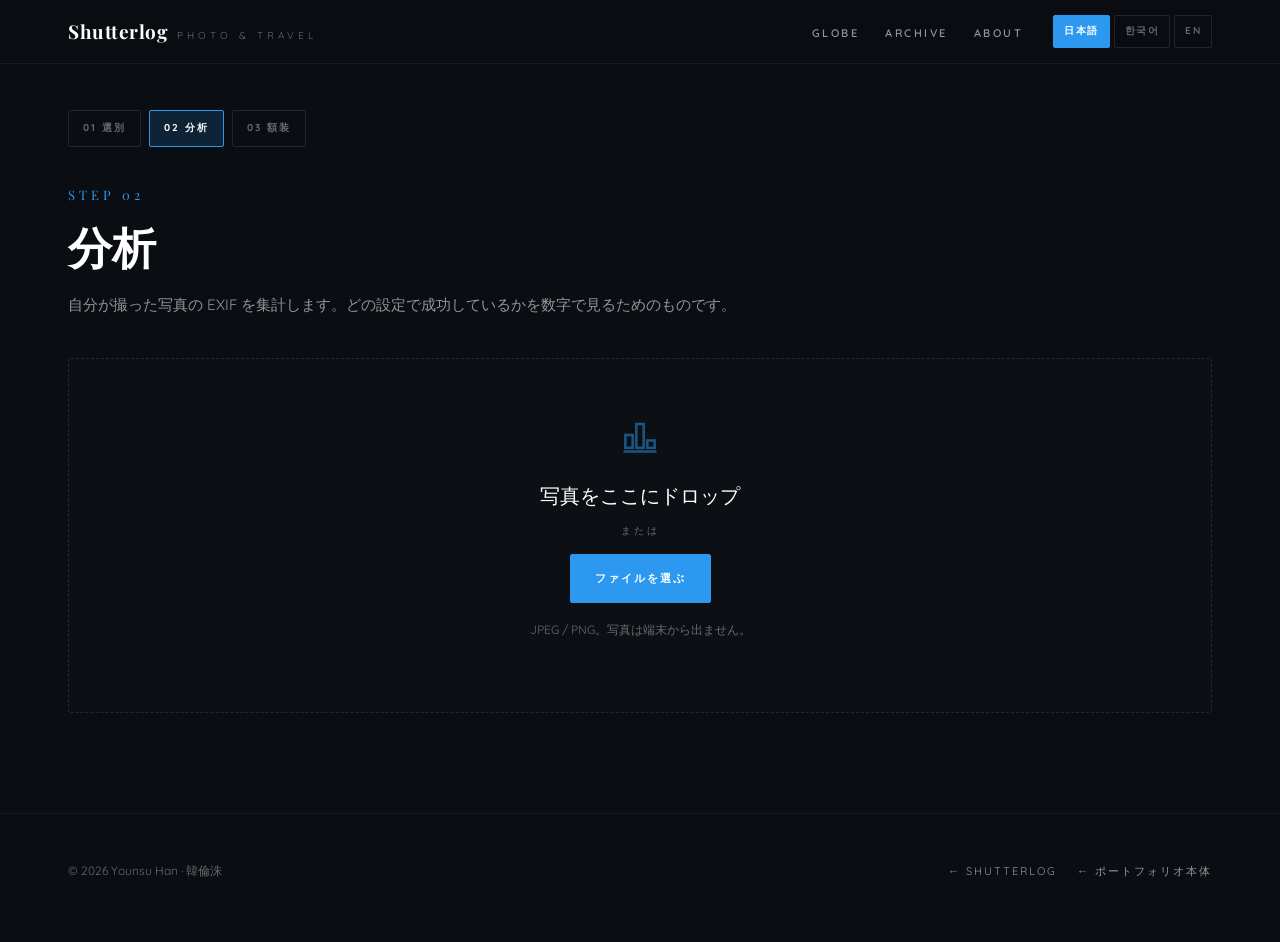
<file: photo/tools/stats.html>
<!DOCTYPE html>
<html lang="ja">
<head>
<meta charset="UTF-8" />
<meta name="viewport" content="width=device-width, initial-scale=1.0" />
<title>分析 | Shutterlog Tools</title>
<meta name="description" content="自分の写真の EXIF を集計し、どの設定で成功しているかを数字で見るツール。CSV を書き出して Python / R で掘り下げられます。" />
<link rel="icon" href="data:image/svg+xml,%3Csvg xmlns='http://www.w3.org/2000/svg' viewBox='0 0 32 32'%3E%3Crect width='32' height='32' rx='6' fill='%230a0d12'/%3E%3Cg fill='%232c98f0'%3E%3Crect x='7' y='16' width='4' height='9'/%3E%3Crect x='14' y='10' width='4' height='15'/%3E%3Crect x='21' y='19' width='4' height='6'/%3E%3C/g%3E%3C/svg%3E" />
<link rel="preconnect" href="https://fonts.googleapis.com" />
<link rel="preconnect" href="https://fonts.gstatic.com" crossorigin />
<link href="https://fonts.googleapis.com/css2?family=Quicksand:wght@300;400;500;600;700&family=Playfair+Display:ital,wght@0,400;0,700;1,400;1,700&display=swap" rel="stylesheet" />
<link rel="stylesheet" href="../style.css?v=6" />
<link rel="stylesheet" href="../tools.css?v=2" />
</head>
<body style="--accent: var(--primary)">

<a class="skip-link" href="#main">Skip to content</a>

<header class="site-header is-stuck">
  <div class="wrap">
    <a class="brand" href="../"><b>Shutterlog</b><span>Photo &amp; Travel</span></a>
    <button type="button" class="nav-toggle js-nav-toggle" aria-label="Menu" aria-expanded="false" aria-controls="site-nav"><span></span></button>
    <nav class="site-nav" id="site-nav" aria-label="Section">
      <ul>
        <li><a href="../#globe" data-i18n="nav.globe">Globe</a></li>
        <li><a href="../#archive" data-i18n="nav.archive">Archive</a></li>
        <li><a href="../#about" data-i18n="nav.about">About</a></li>
      </ul>
    </nav>
    <div class="lang-switch" role="group" aria-label="Language / 言語 / 언어">
      <button type="button" data-lang="ja" aria-pressed="true"  lang="ja">日本語</button>
      <button type="button" data-lang="ko" aria-pressed="false" lang="ko">한국어</button>
      <button type="button" data-lang="en" aria-pressed="false" lang="en">EN</button>
    </div>
  </div>
</header>

<main id="main" class="tool-page">
  <div class="wrap">

    <nav class="tool-steps" aria-label="Tools">
      <a href="cull.html">01 <span data-i18n="cull.title">選別</span></a>
      <a href="stats.html" aria-current="page">02 <span data-i18n="stats.title">分析</span></a>
      <a href="frame.html">03 <span data-i18n="frame.title">額装</span></a>
    </nav>

    <header class="tool-head">
      <span class="step">STEP 02</span>
      <h1 data-i18n="stats.title">分析</h1>
      <p data-i18n="stats.lead">自分が撮った写真の EXIF を集計します。どの設定で成功しているかを数字で見るためのものです。</p>
    </header>

    <section class="dropzone" id="dz">
      <svg class="dz-icon" viewBox="0 0 24 24" fill="none" stroke="currentColor" stroke-width="1.4" aria-hidden="true">
        <path d="M3 21h18"/><rect x="4" y="12" width="4" height="7"/><rect x="10" y="6" width="4" height="13"/><rect x="16" y="15" width="4" height="4"/>
      </svg>
      <h2 data-i18n="dz.title">写真をここにドロップ</h2>
      <p class="dz-or" data-i18n="dz.or">または</p>
      <label class="btn btn-primary" for="picker" data-i18n="dz.pick">ファイルを選ぶ</label>
      <input type="file" id="picker" accept="image/*" multiple />
      <p class="dz-note" data-i18n="dz.note">JPEG / PNG。写真は端末から出ません。</p>

      <div class="progress" id="progress" hidden>
        <div class="progress-bar"><span id="progress-fill"></span></div>
        <p class="progress-text" id="progress-text">0 / 0</p>
      </div>
    </section>

    <div id="result" hidden>

      <div class="summary" style="margin-top:26px">
        <div><b id="i-focal">—</b><span data-i18n="stats.insightFocal">いちばん使う焦点距離</span><small id="i-focal-sub">—</small></div>
        <div><b id="i-fnum">—</b><span data-i18n="stats.insightFnum">いちばん使う絞り</span><small id="i-fnum-sub">—</small></div>
        <div><b id="i-hour">—</b><span data-i18n="stats.insightHour">いちばん撮る時間帯</span><small id="i-hour-sub">—</small></div>
        <div><b id="i-limit">—</b><span data-i18n="stats.insightLimit">手ブレの目安</span><small id="i-limit-sub">—</small></div>
      </div>

      <div class="chart-grid">
        <section class="chart"><h3 data-i18n="stats.focal">焦点距離</h3><p class="chart-sub" id="c-focal-sub"></p><div id="c-focal"></div></section>
        <section class="chart"><h3 data-i18n="stats.fnum">絞り</h3><p class="chart-sub" id="c-fnum-sub"></p><div id="c-fnum"></div></section>
        <section class="chart"><h3 data-i18n="stats.shutter">シャッター速度</h3><p class="chart-sub" id="c-shutter-sub"></p><div id="c-shutter"></div></section>
        <section class="chart"><h3 data-i18n="stats.iso">ISO</h3><p class="chart-sub" id="c-iso-sub"></p><div id="c-iso"></div></section>
        <section class="chart"><h3 data-i18n="stats.hour">撮影時間帯</h3><p class="chart-sub" id="c-hour-sub"></p><div id="c-hour"></div></section>
        <section class="chart"><h3 data-i18n="stats.month">月別</h3><p class="chart-sub" id="c-month-sub"></p><div id="c-month"></div></section>
        <section class="chart"><h3 data-i18n="stats.body">ボディ</h3><p class="chart-sub" id="c-body-sub"></p><div id="c-body"></div></section>
        <section class="chart"><h3 data-i18n="stats.lens">レンズ</h3><p class="chart-sub" id="c-lens-sub"></p><div id="c-lens"></div></section>
      </div>

      <section class="chart" style="margin-top:20px">
        <h3 data-i18n="stats.sharpTitle">シャッター速度と失敗率</h3>
        <p class="chart-sub" data-i18n="stats.sharpLead">シャープネスの下位 25% を「失敗」とみなし、設定ごとの失敗率を出します。手ブレの限界が数字で出ます。</p>
        <div id="c-fail"></div>
        <div id="c-fail-focal" style="margin-top:24px"></div>
      </section>

      <div class="actions" style="margin-top:26px">
        <button type="button" class="btn btn-primary" id="btn-csv" data-i18n="stats.csv">CSV を書き出す</button>
        <button type="button" class="btn btn-outline" id="btn-reset" data-i18n="common.reset">最初から</button>
      </div>
      <p class="panel-help" data-i18n="stats.csvNote">書き出した CSV は <code>analysis/</code> の Python / R スクリプトでそのまま読めます。</p>
    </div>

  </div>
</main>

<footer class="site-footer">
  <div class="wrap">
    <p>&copy; <span id="year">2026</span> Younsu Han · 韓倫洙</p>
    <nav>
      <a href="../" data-i18n="nav.back">← Shutterlog</a>
      <a href="../../" data-i18n="nav.main">← ポートフォリオ本体</a>
    </nav>
  </div>
</footer>

<script src="../vendor/exifr.min.js?v=1"></script>
<script src="../js/i18n.js?v=2"></script>
<script src="../js/toolkit.js?v=2"></script>
<script src="../js/stats.js?v=2"></script>
</body>
</html>
</file>
<file: photo/style.css>
/* ==================================================================
   style.css — Shutterlog (사진 · 여행 취미 포트폴리오)

   자기소개 사이트(githubpage)와 같은 디자인 언어를 씁니다:
     · 강조색 #2c98f0 + 틸 #2fa499
     · Quicksand(본문) + Playfair Display(제목)
     · 대문자 + 자간 5px 로 위계를 만들고, 글자 크기는 키우지 않음

   다른 점은 하나입니다 — 이쪽은 어두운 배경입니다.
   사진을 보여주는 사이트에서 흰 배경은 사진의 밝기를 잡아먹습니다.
   같은 팔레트를 어두운 면 위에 올린 것이지, 새 팔레트가 아닙니다.
   ================================================================== */

:root {
  --primary: #2c98f0;
  --teal:    #2fa499;
  --amber:   #f9bf3f;
  --red:     #ec5453;
  --purple:  #a84cb8;
  --indigo:  #4054b2;

  --bg:      #0a0d12;   /* 페이지 바닥 */
  --bg-2:    #0e131b;   /* 섹션 교대 */
  --panel:   #141b26;   /* 카드 */
  --panel-2: #1b2431;   /* 카드 위의 카드 */
  --line:    rgba(255,255,255,.10);
  --line-2:  rgba(255,255,255,.06);

  --text: rgba(255,255,255,.84);
  --dim:  rgba(255,255,255,.56);
  --meta: rgba(255,255,255,.38);

  --font-primary: 'Quicksand', -apple-system, BlinkMacSystemFont, 'Hiragino Sans',
                  'Noto Sans JP', 'Noto Sans KR', 'Malgun Gothic', sans-serif;
  --font-heading: 'Playfair Display', Georgia, 'Hiragino Mincho ProN',
                  'Noto Serif JP', 'Noto Serif KR', serif;
  --font-mono: 'SFMono-Regular', ui-monospace, Menlo, Consolas, monospace;

  --wrap: 1200px;
  --ease: cubic-bezier(.22,.61,.36,1);
  --ease-back: cubic-bezier(.175,.885,.32,1.275);
  --header-h: 64px;
}

*, *::before, *::after { box-sizing: border-box; }
html, body, h1, h2, h3, h4, p, ul, ol, li, figure, dl, dd { margin: 0; padding: 0; }
ul, ol { list-style: none; }

/* display:flex / grid 는 UA 스타일시트의 [hidden]{display:none} 을 이깁니다.
   숨기라고 했는데 보이는 사고를 막기 위한 전역 규칙입니다. */
[hidden] { display: none !important; }

html {
  scroll-behavior: smooth;
  scroll-padding-top: calc(var(--header-h) + 12px);
  overflow-x: clip;               /* hidden 과 달리 sticky 를 망가뜨리지 않습니다 */
  background: var(--bg);
}

body {
  font-family: var(--font-primary);
  font-size: 15px;
  line-height: 1.85;
  color: var(--text);
  background: var(--bg);
  -webkit-font-smoothing: antialiased;
  text-rendering: optimizeLegibility;
}

h1, h2, h3, h4 { font-family: var(--font-heading); font-weight: 400; color: #fff; line-height: 1.3; }
p { margin-bottom: 1.4em; }
p:last-child { margin-bottom: 0; }
img { max-width: 100%; display: block; }

a { color: var(--primary); text-decoration: none; transition: color .25s var(--ease); }
a:hover { color: #fff; }

::selection { background: var(--primary); color: #fff; }
:focus-visible { outline: 2px solid var(--primary); outline-offset: 3px; border-radius: 2px; }

.skip-link {
  position: absolute; left: -9999px; top: 0; z-index: 3000;
  background: var(--primary); color: #fff; padding: 10px 18px; font-weight: 700;
}
.skip-link:focus { left: 0; }

.sr-only {
  position: absolute; width: 1px; height: 1px; padding: 0; margin: -1px;
  overflow: hidden; clip: rect(0 0 0 0); white-space: nowrap; border: 0;
}

.wrap { max-width: var(--wrap); margin: 0 auto; padding: 0 28px; }

/* ==================================================================
   헤더
   ================================================================== */
.site-header {
  position: fixed; inset: 0 0 auto 0; z-index: 900; height: var(--header-h);
  display: flex; align-items: center;
  background: rgba(10,13,18,.55);
  backdrop-filter: blur(14px); -webkit-backdrop-filter: blur(14px);
  border-bottom: 1px solid transparent;
  transition: background .3s var(--ease), border-color .3s var(--ease);
}
.site-header.is-stuck { background: rgba(10,13,18,.9); border-bottom-color: var(--line-2); }
.site-header .wrap { display: flex; align-items: center; gap: 22px; width: 100%; }

.brand { display: flex; align-items: baseline; gap: 9px; font-family: var(--font-heading); color: #fff; }
.brand:hover { color: #fff; }
.brand b { font-weight: 700; font-size: 19px; letter-spacing: .5px; }
.brand span { font-size: 10px; letter-spacing: 4px; text-transform: uppercase; color: var(--meta); font-family: var(--font-primary); }

.site-nav { margin-left: auto; }
.site-nav ul { display: flex; gap: 26px; align-items: center; }
.site-nav a {
  font-size: 11px; letter-spacing: 2.5px; text-transform: uppercase;
  font-weight: 600; color: var(--dim); position: relative; padding: 6px 0;
}
.site-nav a::after {
  content: ''; position: absolute; left: 0; right: 100%; bottom: 0; height: 1px;
  background: var(--primary); transition: right .3s var(--ease);
}
.site-nav a:hover, .site-nav a[aria-current="page"] { color: #fff; }
.site-nav a:hover::after, .site-nav a[aria-current="page"]::after { right: 0; }

.lang-switch { display: flex; gap: 4px; margin-left: 8px; }
.lang-switch button {
  font: inherit; font-size: 10px; letter-spacing: 1.5px; font-weight: 700;
  padding: 6px 10px; border: 1px solid var(--line); background: transparent;
  color: var(--meta); cursor: pointer; border-radius: 2px;
  transition: all .25s var(--ease);
}
.lang-switch button:hover { color: #fff; border-color: rgba(255,255,255,.28); }
.lang-switch button[aria-pressed="true"] { background: var(--primary); border-color: var(--primary); color: #fff; }

.nav-toggle { display: none; }

/* ==================================================================
   버튼
   ================================================================== */
.btn {
  display: inline-flex; align-items: center; gap: 8px;
  font-size: 11px; font-weight: 700; letter-spacing: 2px; text-transform: uppercase;
  padding: 13px 24px; border-radius: 2px; border: 1px solid transparent;
  cursor: pointer; font-family: var(--font-primary);
  transition: all .28s var(--ease); white-space: nowrap;
}
.btn-primary { background: var(--primary); border-color: var(--primary); color: #fff; }
.btn-primary:hover { background: transparent; color: var(--primary); }
.btn-teal { background: var(--teal); border-color: var(--teal); color: #fff; }
.btn-teal:hover { background: transparent; color: var(--teal); }
.btn-outline { border-color: var(--line); color: var(--text); background: transparent; }
.btn-outline:hover { border-color: #fff; color: #fff; }
.btn-sm { padding: 9px 16px; font-size: 10px; letter-spacing: 1.5px; }
.btn[disabled] { opacity: .38; pointer-events: none; }

/* ==================================================================
   섹션 제목 — 크기가 아니라 대문자 + 자간으로 위계를 만듭니다
   ================================================================== */
.section { padding: 6em 0 8em; position: relative; }
.section--alt { background: var(--bg-2); }

.heading-meta {
  display: block; font-size: 10px; letter-spacing: 5px; text-transform: uppercase;
  color: var(--meta); font-weight: 600; margin-bottom: 14px;
}
.section-heading {
  font-family: var(--font-primary); font-size: 18px; font-weight: 700;
  letter-spacing: 5px; text-transform: uppercase; color: #fff;
}
.heading-block { margin-bottom: 3.2em; max-width: 720px; }
.heading-block p { color: var(--dim); margin-top: 1.2em; }

/* ==================================================================
   등장 연출
   기본값은 "보임" 입니다. JS 가 살아 있을 때만 body.reveal-ready 가 붙어
   숨김→등장이 켜집니다. 스크립트가 죽어도 내용은 전부 읽힙니다.
   ================================================================== */
.reveal { opacity: 1; transform: none; }
body.reveal-ready .reveal {
  opacity: 0; transform: translateY(26px);
  transition: opacity .8s var(--ease), transform .8s var(--ease);
}
body.reveal-ready .reveal.is-visible { opacity: 1; transform: none; }
@media (prefers-reduced-motion: reduce) {
  html { scroll-behavior: auto; }
  body.reveal-ready .reveal { opacity: 1 !important; transform: none !important; transition: none; }
}

/* ==================================================================
   지구본 스테이지
   ================================================================== */
.globe-stage {
  position: relative; height: 100vh; min-height: 620px;
  background:
    radial-gradient(120% 90% at 50% 46%, #16223a 0%, #0a0d12 62%, #07090d 100%);
  overflow: hidden;
}
#globe-canvas { position: absolute; inset: 0; width: 100%; height: 100%; display: block; }

/* 상단 스크림 — 마커가 제목 뒤로 지나가도 글자가 읽히게 합니다.
   마커는 UI 레이어보다 아래에 그려지므로, 제목 블록은 클릭을 통과시킵니다. */
.globe-stage::before {
  content: ''; position: absolute; inset: 0 0 auto 0; height: 46%;
  background: linear-gradient(to bottom, rgba(8,11,16,.72) 0%, rgba(8,11,16,.42) 42%, transparent 100%);
  pointer-events: none; z-index: 3;
}

/* 별 배경 — 캔버스가 죽어도 하늘은 남습니다 */
.globe-stars { position: absolute; inset: 0; pointer-events: none; opacity: .9; }

/* 마커는 three.js 가 그리지 않습니다. 3D 좌표를 화면 좌표로 투영해
   진짜 <img> 를 띄웁니다 — 사진이 또렷하고 클릭/포커스도 그대로 됩니다. */
.globe-markers { position: absolute; inset: 0; pointer-events: none; }

.gmarker {
  /* 진짜 좌표에 "밑동"을 두고 사진은 그 위로 세웁니다.
     겹칠 때 위로 밀어 올려도 위치가 거짓말이 되지 않습니다. */
  position: absolute; left: 0; top: 0;
  display: flex; flex-direction: column; align-items: center;
  pointer-events: auto; cursor: pointer; border: 0; padding: 0; background: none;
  font-family: var(--font-primary);
  transition: opacity .35s var(--ease);
  will-change: transform, opacity;
}
.gmarker-shot {
  position: relative; display: block; overflow: hidden; border-radius: 3px;
  border: 1.5px solid rgba(255,255,255,.75);
  box-shadow: 0 10px 30px rgba(0,0,0,.6), 0 0 0 1px rgba(0,0,0,.4);
  background: var(--panel); flex: 0 0 auto;
  transition: transform .32s var(--ease-back), border-color .3s var(--ease), box-shadow .3s var(--ease);
}
.gmarker-shot img { width: 100%; height: 100%; object-fit: cover; display: block; }
.gmarker:hover .gmarker-shot,
.gmarker:focus-visible .gmarker-shot {
  transform: scale(1.09); border-color: var(--primary);
  box-shadow: 0 16px 44px rgba(0,0,0,.7), 0 0 0 3px rgba(44,152,240,.35);
}
.gmarker-label {
  display: block; margin-top: 3px; height: 12px; line-height: 12px;
  font-size: 10px; letter-spacing: 2px; text-transform: uppercase; font-weight: 700;
  color: #fff; white-space: nowrap; text-shadow: 0 2px 8px rgba(0,0,0,.95);
  pointer-events: none;
}
/* 사진과 실제 지점을 잇는 선 — 높이는 JS 가 매 프레임 정합니다 */
.gmarker-stem {
  display: block; width: 1px; height: 0;
  background: linear-gradient(rgba(255,255,255,.15), rgba(255,255,255,.55));
  pointer-events: none;
}
.gmarker-tip {
  position: absolute; left: 50%; bottom: 0; width: 5px; height: 5px; border-radius: 50%;
  background: var(--primary); transform: translate(-50%, 50%);
  box-shadow: 0 0 10px var(--primary); pointer-events: none;
}
.gmarker-count {
  position: absolute; right: -7px; top: -7px; min-width: 20px; height: 20px;
  border-radius: 10px; background: var(--primary); color: #fff;
  font-size: 10px; font-weight: 700; line-height: 20px; text-align: center;
  padding: 0 5px; box-shadow: 0 2px 8px rgba(0,0,0,.5);
}
/* 사진이 없는 도시는 작은 점으로만 */
.gdot {
  position: absolute; left: 0; top: 0; width: 7px; height: 7px; margin: -3.5px 0 0 -3.5px;
  border-radius: 50%; background: var(--teal); pointer-events: none;
  box-shadow: 0 0 0 3px rgba(47,164,153,.22), 0 0 12px rgba(47,164,153,.8);
}

/* 스테이지 위 UI */
.globe-ui { position: absolute; inset: 0; pointer-events: none; }
.globe-ui > * { pointer-events: auto; }

.globe-intro {
  position: absolute; left: 0; right: 0; top: calc(var(--header-h) + 3.4vh);
  text-align: center; padding: 0 24px;
  pointer-events: none;              /* 뒤에 있는 사진 마커를 계속 누를 수 있게 */
}
.globe-intro .heading-meta { color: rgba(255,255,255,.5); }
.globe-intro h1 {
  font-size: clamp(30px, 5.6vw, 62px); font-weight: 700; letter-spacing: -.5px;
  text-shadow: 0 6px 40px rgba(0,0,0,.65);
}
.globe-intro h1 .accent { color: var(--primary); font-style: italic; }
.globe-intro p {
  color: rgba(255,255,255,.66); margin: 14px auto 0; max-width: 480px; font-size: 13.5px;
  text-shadow: 0 2px 14px rgba(0,0,0,.85);
}

.globe-stats {
  position: absolute; left: 50%; transform: translateX(-50%); bottom: 96px;
  display: flex; gap: 0; background: rgba(10,13,18,.5);
  backdrop-filter: blur(12px); -webkit-backdrop-filter: blur(12px);
  border: 1px solid var(--line); border-radius: 3px; overflow: hidden;
}
.globe-stats div { padding: 12px 24px; text-align: center; border-right: 1px solid var(--line-2); }
.globe-stats div:last-child { border-right: 0; }
.globe-stats b {
  display: block; font-family: var(--font-heading); font-size: 26px; color: #fff; line-height: 1.1;
}
.globe-stats span { font-size: 9px; letter-spacing: 2.5px; text-transform: uppercase; color: var(--meta); }

.globe-zoom {
  position: absolute; right: 28px; top: 50%; transform: translateY(-50%);
  display: flex; flex-direction: column; gap: 8px; align-items: center;
}
.globe-zoom button {
  width: 38px; height: 38px; border-radius: 2px; cursor: pointer;
  background: rgba(10,13,18,.55); border: 1px solid var(--line); color: #fff;
  backdrop-filter: blur(10px); -webkit-backdrop-filter: blur(10px);
  font-size: 17px; line-height: 1; font-family: var(--font-primary);
  transition: all .25s var(--ease);
}
.globe-zoom button:hover { border-color: var(--primary); background: rgba(44,152,240,.2); }
.globe-zoom .zoom-rail {
  width: 2px; height: 96px; background: var(--line); position: relative; border-radius: 1px;
}
.globe-zoom .zoom-fill {
  position: absolute; left: 0; right: 0; bottom: 0; background: var(--primary);
  border-radius: 1px; height: 0%; transition: height .3s var(--ease);
}
.globe-zoom .zoom-level {
  font-size: 9px; letter-spacing: 2px; text-transform: uppercase; color: var(--meta);
  writing-mode: vertical-rl; text-align: center;
}

.globe-hint {
  position: absolute; left: 28px; bottom: 28px; max-width: 220px;
  font-size: 11px; line-height: 1.7; color: var(--meta);
  border-left: 2px solid var(--line); padding-left: 12px;
}
.globe-hint kbd {
  font-family: var(--font-mono); font-size: 10px; background: rgba(255,255,255,.08);
  border: 1px solid var(--line); border-radius: 2px; padding: 1px 5px; color: var(--dim);
}

.globe-scroll {
  position: absolute; left: 50%; transform: translateX(-50%); bottom: 24px;
  font-size: 9px; letter-spacing: 3px; text-transform: uppercase; color: var(--meta);
  display: flex; flex-direction: column; align-items: center; gap: 6px;
}
.globe-scroll::after {
  content: ''; width: 1px; height: 26px;
  background: linear-gradient(var(--meta), transparent);
  animation: scroll-pulse 2.2s var(--ease) infinite;
}
@keyframes scroll-pulse { 0%,100% { opacity: .2; transform: scaleY(.5); transform-origin: top; } 50% { opacity: 1; transform: scaleY(1); } }

/* 지구본 위 여행 미리보기 패널 */
.globe-peek {
  position: absolute; left: 28px; top: 50%; transform: translateY(-50%) translateX(-14px);
  width: 260px; background: rgba(14,19,27,.86);
  backdrop-filter: blur(16px); -webkit-backdrop-filter: blur(16px);
  border: 1px solid var(--line); border-radius: 3px; overflow: hidden;
  opacity: 0; visibility: hidden; transition: opacity .3s var(--ease), transform .3s var(--ease), visibility .3s;
}
.globe-peek.is-open { opacity: 1; visibility: visible; transform: translateY(-50%) translateX(0); }
.globe-peek img, .globe-peek object { width: 100%; height: 150px; object-fit: cover; background: var(--panel); }
.globe-peek-body { padding: 16px 18px 18px; }
.globe-peek-body .heading-meta { margin-bottom: 6px; font-size: 9px; letter-spacing: 3px; }
.globe-peek-body h3 { font-size: 17px; margin-bottom: 6px; }
.globe-peek-body p { font-size: 12px; color: var(--dim); line-height: 1.65; margin-bottom: 12px; }

/* 지구본이 못 뜰 때(WebGL 없음) 대체 화면 */
.globe-fallback {
  position: absolute; inset: 0; display: none; place-items: center; text-align: center; padding: 24px;
}
.globe-stage.no-webgl .globe-fallback { display: grid; }
.globe-stage.no-webgl .globe-zoom,
.globe-stage.no-webgl .globe-hint { display: none; }

/* ==================================================================
   여행 목록
   여행이 10건 남짓이라 3열 격자로는 카드가 너무 작아집니다.
   → 큰 카드 2열 + 첫 카드는 가로로 넓게 쓰는 편집형 배치
   ================================================================== */
.trip-grid { display: grid; grid-template-columns: repeat(2, 1fr); gap: 26px; }
.trip-card {
  position: relative; display: block; border-radius: 3px; overflow: hidden;
  background: var(--panel); border: 1px solid var(--line-2); color: var(--text);
  transition: border-color .35s var(--ease), transform .45s var(--ease), box-shadow .45s var(--ease);
}
.trip-card:hover { border-color: rgba(255,255,255,.24); transform: translateY(-4px); box-shadow: 0 20px 50px rgba(0,0,0,.5); color: var(--text); }
.trip-card.is-feature { grid-column: 1 / -1; }
.trip-card.is-feature .trip-shot { aspect-ratio: 21 / 8; }

.trip-shot { position: relative; aspect-ratio: 3 / 2; overflow: hidden; background: var(--panel-2); }
.trip-shot img, .trip-shot object {
  width: 100%; height: 100%; object-fit: cover;
  transition: transform 1.1s var(--ease), filter .5s var(--ease);
}
.trip-card:hover .trip-shot img, .trip-card:hover .trip-shot object { transform: scale(1.055); }
.trip-shot::after {
  content: ''; position: absolute; inset: 0;
  background: linear-gradient(to top, rgba(10,13,18,.92) 0%, rgba(10,13,18,.25) 45%, transparent 75%);
}
.trip-shot-body { position: absolute; left: 24px; right: 24px; bottom: 20px; z-index: 2; }
.trip-shot-body h3 { font-size: 23px; font-weight: 700; margin-bottom: 4px; }
.trip-card.is-feature .trip-shot-body h3 { font-size: 30px; }
.trip-when {
  font-size: 10px; letter-spacing: 3px; text-transform: uppercase;
  color: rgba(255,255,255,.62); font-weight: 600;
}
.trip-note { padding: 18px 24px 20px; font-size: 13px; color: var(--dim); line-height: 1.7; }

.trip-chips { display: flex; flex-wrap: wrap; gap: 6px; margin-top: 12px; }
.chip {
  font-size: 10px; letter-spacing: 1.4px; text-transform: uppercase; font-weight: 600;
  padding: 4px 9px; border: 1px solid var(--line); border-radius: 2px; color: var(--meta);
}
.chip--photo { border-color: rgba(44,152,240,.4); color: #7cc0f5; }
.chip--review { border-color: rgba(249,191,63,.45); color: var(--amber); }
.chip--empty { border-color: rgba(255,255,255,.14); color: var(--meta); }

/* 타임라인 축 — 여행 수가 적어서 목록이 허전해 보이지 않게 잡아 줍니다 */
.trip-axis {
  display: flex; align-items: center; gap: 14px; margin: 0 0 2.4em;
  font-size: 10px; letter-spacing: 3px; text-transform: uppercase; color: var(--meta);
}
.trip-axis::after { content: ''; flex: 1; height: 1px; background: var(--line); }

/* ==================================================================
   도구 소개 카드
   ================================================================== */
.tool-grid { display: grid; grid-template-columns: repeat(3, 1fr); gap: 22px; }
.tool-card {
  display: flex; flex-direction: column; padding: 30px 26px 26px;
  background: var(--panel); border: 1px solid var(--line-2); border-radius: 3px;
  color: var(--text); position: relative; overflow: hidden;
  transition: border-color .35s var(--ease), transform .45s var(--ease);
}
.tool-card::before {
  content: ''; position: absolute; inset: 0 0 auto 0; height: 2px;
  background: var(--accent, var(--primary)); transform: scaleX(0); transform-origin: left;
  transition: transform .5s var(--ease);
}
.tool-card:hover { border-color: rgba(255,255,255,.2); transform: translateY(-4px); color: var(--text); }
.tool-card:hover::before { transform: scaleX(1); }
.tool-step {
  font-family: var(--font-heading); font-size: 40px; line-height: 1;
  color: var(--accent, var(--primary)); opacity: .32; margin-bottom: 14px;
}
.tool-card h3 { font-size: 19px; margin-bottom: 10px; }
.tool-card p { font-size: 13px; color: var(--dim); line-height: 1.7; flex: 1; }
.tool-card .btn { margin-top: 20px; align-self: flex-start; }

/* ==================================================================
   본문 흐름 (긴 설명 블록)
   ================================================================== */
.prose { max-width: 760px; }
.prose h3 { font-size: 17px; margin: 2.2em 0 .7em; color: #fff; }
.prose p { color: var(--dim); }
.prose ul { margin: 0 0 1.4em; }
.prose ul li { position: relative; padding-left: 20px; color: var(--dim); margin-bottom: .5em; }
.prose ul li::before {
  content: ''; position: absolute; left: 2px; top: .82em; width: 6px; height: 1px; background: var(--primary);
}
.prose code {
  font-family: var(--font-mono); font-size: .88em; background: rgba(255,255,255,.07);
  border: 1px solid var(--line-2); border-radius: 2px; padding: 1px 5px; color: #9ecbf3;
}
.prose strong { color: #fff; font-weight: 700; }

.note-box {
  border-left: 2px solid var(--amber); background: rgba(249,191,63,.06);
  padding: 16px 20px; border-radius: 0 3px 3px 0; font-size: 13px; color: var(--dim);
}
.note-box b { color: var(--amber); }

/* ==================================================================
   푸터
   ================================================================== */
.site-footer {
  border-top: 1px solid var(--line-2); padding: 46px 0 60px; background: var(--bg);
}
.site-footer .wrap { display: flex; flex-wrap: wrap; gap: 22px; align-items: center; }
.site-footer p { font-size: 12px; color: var(--meta); margin: 0; }
.site-footer nav { margin-left: auto; display: flex; gap: 20px; }
.site-footer nav a { font-size: 11px; letter-spacing: 2px; text-transform: uppercase; color: var(--dim); }

/* ==================================================================
   반응형
   ================================================================== */
@media (max-width: 980px) {
  .tool-grid { grid-template-columns: 1fr; }
  .globe-peek { display: none; }
  .globe-zoom { right: 14px; }
}
@media (max-width: 780px) {
  :root { --header-h: 56px; }
  .wrap { padding: 0 20px; }
  .section { padding: 4.4em 0 5.6em; }
  .trip-grid { grid-template-columns: 1fr; gap: 20px; }
  .trip-card.is-feature .trip-shot { aspect-ratio: 3 / 2; }
  .trip-card.is-feature .trip-shot-body h3 { font-size: 23px; }

  .site-nav {
    position: fixed; inset: var(--header-h) 0 auto 0; margin: 0;
    background: rgba(10,13,18,.97); backdrop-filter: blur(16px);
    border-bottom: 1px solid var(--line-2);
    max-height: 0; overflow: hidden; transition: max-height .4s var(--ease);
  }
  .site-nav.is-open { max-height: 60vh; }
  .site-nav ul { flex-direction: column; gap: 0; padding: 8px 20px 18px; }
  .site-nav li { border-bottom: 1px solid var(--line-2); }
  .site-nav li:last-child { border-bottom: 0; }
  .site-nav a { display: block; padding: 15px 0; font-size: 12px; }
  .nav-toggle {
    display: block; margin-left: auto; width: 38px; height: 38px; border-radius: 2px;
    background: transparent; border: 1px solid var(--line); cursor: pointer; position: relative;
  }
  .nav-toggle span, .nav-toggle span::before, .nav-toggle span::after {
    content: ''; position: absolute; left: 50%; width: 16px; height: 1.5px;
    background: #fff; transform: translateX(-50%); transition: all .3s var(--ease);
  }
  .nav-toggle span { top: 50%; margin-top: -.75px; }
  .nav-toggle span::before { top: -5px; left: 0; transform: none; }
  .nav-toggle span::after  { top:  5px; left: 0; transform: none; }
  .nav-toggle[aria-expanded="true"] span { background: transparent; }
  .nav-toggle[aria-expanded="true"] span::before { top: 0; transform: rotate(45deg); }
  .nav-toggle[aria-expanded="true"] span::after  { top: 0; transform: rotate(-45deg); }
  .lang-switch { order: -1; margin-left: auto; }

  .globe-stats { bottom: 78px; }
  .globe-stats div { padding: 9px 14px; }
  .globe-stats b { font-size: 20px; }
  .globe-hint { display: none; }
}

/* ==================================================================
   여행 상세 페이지
   ================================================================== */
.trip-page { padding: calc(var(--header-h) + 46px) 0 90px; }
.trip-crumb { margin-bottom: 30px; }
.trip-crumb a { font-size: 11px; letter-spacing: 2px; text-transform: uppercase; color: var(--dim); }

.trip-head { max-width: 760px; margin-bottom: 2.6em; }
.trip-head h1 { font-size: clamp(28px, 4.4vw, 46px); font-weight: 700; margin-bottom: .35em; }
.trip-lead { color: var(--dim); font-size: 15px; }
.trip-head .trip-chips { margin-top: 18px; }

.trip-spots { margin-bottom: 2.4em; }
.spot-list { display: flex; flex-wrap: wrap; gap: 8px; margin-top: 4px; }
.spot-list li {
  font-size: 11px; letter-spacing: 1.5px; padding: 5px 11px;
  border: 1px solid var(--line); border-radius: 2px; color: var(--dim);
}

/* --- 정렬 바 --- */
.sortbar {
  display: flex; flex-wrap: wrap; align-items: center; gap: 12px;
  padding: 14px 0 18px; margin-bottom: 22px;
  border-top: 1px solid var(--line-2); border-bottom: 1px solid var(--line-2);
  position: sticky; top: var(--header-h); z-index: 400;
  background: rgba(10,13,18,.92);
  backdrop-filter: blur(12px); -webkit-backdrop-filter: blur(12px);
}
.sortbar-label {
  font-size: 10px; letter-spacing: 3px; text-transform: uppercase; color: var(--meta);
}
.sortbar-opts { display: flex; flex-wrap: wrap; gap: 4px; }
.sortbar-opts button, .sort-dir {
  font: inherit; font-size: 11px; font-weight: 600; letter-spacing: 1px;
  padding: 7px 13px; border: 1px solid var(--line); background: transparent;
  color: var(--dim); border-radius: 2px; cursor: pointer;
  transition: all .22s var(--ease); font-family: var(--font-primary);
}
.sortbar-opts button:hover, .sort-dir:hover { color: #fff; border-color: rgba(255,255,255,.3); }
.sortbar-opts button[aria-pressed="true"] {
  background: var(--primary); border-color: var(--primary); color: #fff;
}
.sort-dir { margin-left: auto; }

/* --- 갤러리 (저스티파이드 행) --- */
.gallery { display: flex; flex-wrap: wrap; gap: 10px; align-items: flex-start; }
.shot {
  position: relative; padding: 0; border: 0; background: var(--panel);
  overflow: hidden; cursor: zoom-in; border-radius: 2px; display: block;
  width: 260px; height: 180px;      /* JS 가 계산 전까지 쓰는 기본값 */
}
.shot img {
  width: 100%; height: 100%; object-fit: cover;
  transition: transform .8s var(--ease), opacity .5s var(--ease);
}
.shot:hover img { transform: scale(1.05); }
.shot-exif {
  position: absolute; left: 0; right: 0; bottom: 0; padding: 22px 12px 9px;
  font-size: 10px; letter-spacing: 1.2px; color: rgba(255,255,255,.9);
  background: linear-gradient(to top, rgba(0,0,0,.82), transparent);
  text-align: left; opacity: 0; transition: opacity .3s var(--ease);
  font-family: var(--font-mono); pointer-events: none;
}
.shot:hover .shot-exif, .shot:focus-visible .shot-exif { opacity: 1; }

/* --- 사진이 아직 없을 때 --- */
.empty-state {
  border: 1px dashed var(--line); border-radius: 3px; padding: 46px 32px;
  text-align: center; color: var(--dim);
}
.empty-state p { margin-bottom: .9em; }
.empty-how { font-size: 13px; color: var(--meta); }
.empty-folder code {
  font-family: var(--font-mono); font-size: 12px; color: #7cc0f5;
  background: rgba(44,152,240,.08); border: 1px solid rgba(44,152,240,.22);
  border-radius: 2px; padding: 5px 12px; display: inline-block;
}

/* --- 라이트박스 --- */
.lightbox {
  position: fixed; inset: 0; z-index: 2000; background: rgba(5,7,10,.95);
  display: grid; place-items: center; padding: 56px 68px;
  backdrop-filter: blur(6px); -webkit-backdrop-filter: blur(6px);
}
.lightbox[hidden] { display: none; }
.lb-figure { max-width: 100%; max-height: 100%; display: flex; flex-direction: column; gap: 14px; }
.lb-figure img {
  max-width: 100%; max-height: calc(100vh - 150px); object-fit: contain;
  margin: 0 auto; border-radius: 2px; box-shadow: 0 30px 90px rgba(0,0,0,.7);
}
.lb-meta { display: flex; gap: 18px; align-items: baseline; justify-content: center; flex-wrap: wrap; }
.lb-count { font-size: 11px; letter-spacing: 2px; color: var(--meta); }
.lb-exif { font-family: var(--font-mono); font-size: 11px; color: var(--dim); letter-spacing: .4px; }
.lb-close, .lb-nav {
  position: absolute; background: rgba(255,255,255,.06); border: 1px solid var(--line);
  color: #fff; cursor: pointer; border-radius: 2px; font-family: var(--font-primary);
  transition: all .25s var(--ease);
}
.lb-close { top: 20px; right: 22px; width: 40px; height: 40px; font-size: 15px; }
.lb-nav { top: 50%; transform: translateY(-50%); width: 42px; height: 66px; font-size: 26px; line-height: 1; }
.lb-prev { left: 16px; } .lb-next { right: 16px; }
.lb-close:hover, .lb-nav:hover { background: var(--primary); border-color: var(--primary); }

@media (max-width: 780px) {
  .trip-page { padding-top: calc(var(--header-h) + 28px); }
  .sortbar { gap: 8px; padding: 10px 0 12px; }
  .sort-dir { margin-left: 0; }
  .lightbox { padding: 56px 12px 70px; }
  .lb-nav { width: 34px; height: 54px; font-size: 22px; }
  .shot-exif { opacity: 1; }         /* 모바일은 hover 가 없습니다 */
}


/* ── 원본 앨범(Drive) 링크 ─────────────────────────────────────────
   사진 자체는 thumbs/ 에서 나옵니다. 이 링크는 방문자가 눌러서
   나가는 외부 링크일 뿐이라, 드라이브가 느리거나 막혀도
   페이지에는 아무 영향이 없습니다. */
.trip-origin {
  display: flex; align-items: center; flex-wrap: wrap; gap: 12px;
  margin: 18px 0 0;
}
.trip-origin-note { font-size: 12px; color: var(--dim); }
@media (max-width: 600px) { .trip-origin { gap: 8px; } }
</file>
<file: photo/tools.css>
/* ==================================================================
   tools.css — 세 도구 페이지 전용 UI
   (사이트 공통은 style.css 에 있습니다. 이 파일은 그 위에 얹힙니다)
   ================================================================== */

.tool-page { padding: calc(var(--header-h) + 46px) 0 100px; }

.tool-head { max-width: 720px; margin-bottom: 2.6em; }
.tool-head .step {
  font-family: var(--font-heading); font-size: 13px; letter-spacing: 4px;
  color: var(--accent, var(--primary)); display: block; margin-bottom: 10px;
}
.tool-head h1 { font-size: clamp(28px, 4.2vw, 44px); font-weight: 700; margin-bottom: .4em; }
.tool-head p { color: var(--dim); }

.tool-steps { display: flex; gap: 8px; margin-bottom: 2.4em; flex-wrap: wrap; }
.tool-steps a {
  font-size: 10px; letter-spacing: 2px; text-transform: uppercase; font-weight: 700;
  padding: 8px 14px; border: 1px solid var(--line); border-radius: 2px; color: var(--meta);
  transition: all .25s var(--ease);
}
.tool-steps a:hover { color: #fff; border-color: rgba(255,255,255,.3); }
.tool-steps a[aria-current="page"] {
  color: #fff; border-color: var(--accent, var(--primary)); background: color-mix(in srgb, var(--accent, #2c98f0) 16%, transparent);
}

/* ------------------------------------------------------------------
   드롭존
   ------------------------------------------------------------------ */
.dropzone {
  border: 1px dashed var(--line); border-radius: 3px; padding: 54px 28px;
  text-align: center; transition: all .3s var(--ease); background: rgba(255,255,255,.012);
}
.dropzone.is-over {
  border-color: var(--accent, var(--primary)); border-style: solid;
  background: color-mix(in srgb, var(--accent, #2c98f0) 8%, transparent);
}
.dropzone h2 { font-size: 20px; margin-bottom: 6px; }
.dropzone .dz-or { font-size: 10px; letter-spacing: 3px; text-transform: uppercase; color: var(--meta); margin: 14px 0; }
.dropzone .dz-note { font-size: 12px; color: var(--meta); margin-top: 16px; }
.dropzone input[type=file] { display: none; }
.dz-icon { width: 44px; height: 44px; margin: 0 auto 16px; opacity: .5; color: var(--accent, var(--primary)); }

/* 진행 표시 */
.progress { margin-top: 26px; }
.progress-bar { height: 3px; background: var(--line); border-radius: 2px; overflow: hidden; }
.progress-bar span {
  display: block; height: 100%; width: 0%; background: var(--accent, var(--primary));
  transition: width .2s linear;
}
.progress-text {
  font-size: 11px; letter-spacing: 2px; text-transform: uppercase; color: var(--meta);
  margin-top: 10px; font-family: var(--font-mono);
}

/* ------------------------------------------------------------------
   옵션 패널
   ------------------------------------------------------------------ */
.panel {
  background: var(--panel); border: 1px solid var(--line-2); border-radius: 3px;
  padding: 24px 26px; margin-bottom: 22px;
}
.panel > h2, .panel > h3 {
  font-family: var(--font-primary); font-size: 12px; font-weight: 700;
  letter-spacing: 3px; text-transform: uppercase; color: #fff; margin-bottom: 18px;
}
.panel-help { font-size: 12.5px; color: var(--meta); line-height: 1.7; margin-top: 16px; }

.fields { display: grid; grid-template-columns: repeat(auto-fit, minmax(200px, 1fr)); gap: 20px 26px; }
.field label {
  display: block; font-size: 10px; letter-spacing: 2px; text-transform: uppercase;
  color: var(--meta); font-weight: 600; margin-bottom: 8px;
}
.field .val { color: var(--accent, var(--primary)); font-family: var(--font-mono); letter-spacing: 0; }
.field input[type=range] { width: 100%; accent-color: var(--accent, var(--primary)); }
.field input[type=text], .field input[type=number], .field select {
  width: 100%; font: inherit; font-size: 13px; padding: 9px 11px;
  background: var(--bg); border: 1px solid var(--line); border-radius: 2px; color: var(--text);
  font-family: var(--font-primary);
}
.field input[type=color] {
  width: 100%; height: 38px; padding: 2px; background: var(--bg);
  border: 1px solid var(--line); border-radius: 2px; cursor: pointer;
}
.field select option { background: var(--bg); }

.checks { display: flex; flex-wrap: wrap; gap: 6px; }
.check {
  display: inline-flex; align-items: center; gap: 7px; cursor: pointer;
  font-size: 11px; letter-spacing: 1px; color: var(--dim);
  padding: 7px 12px; border: 1px solid var(--line); border-radius: 2px;
  transition: all .22s var(--ease); user-select: none;
}
.check input { accent-color: var(--accent, var(--primary)); margin: 0; }
.check:has(input:checked) { color: #fff; border-color: var(--accent, var(--primary)); }

.seg { display: flex; gap: 4px; flex-wrap: wrap; }
.seg button {
  font: inherit; font-family: var(--font-primary); font-size: 11px; font-weight: 600; letter-spacing: 1px;
  padding: 8px 14px; border: 1px solid var(--line); background: transparent; color: var(--dim);
  border-radius: 2px; cursor: pointer; transition: all .22s var(--ease);
}
.seg button:hover { color: #fff; border-color: rgba(255,255,255,.3); }
.seg button[aria-pressed="true"] {
  background: var(--accent, var(--primary)); border-color: var(--accent, var(--primary)); color: #fff;
}

.actions { display: flex; flex-wrap: wrap; gap: 10px; align-items: center; margin-top: 4px; }
.actions .spacer { flex: 1; }

/* ------------------------------------------------------------------
   요약 타일
   ------------------------------------------------------------------ */
.summary { display: grid; grid-template-columns: repeat(auto-fit, minmax(170px, 1fr)); gap: 14px; margin-bottom: 26px; }
.summary div {
  background: var(--panel); border: 1px solid var(--line-2); border-radius: 3px; padding: 18px 20px;
}
.summary b { display: block; font-family: var(--font-heading); font-size: 28px; color: #fff; line-height: 1.15; }
.summary span { font-size: 9.5px; letter-spacing: 2.5px; text-transform: uppercase; color: var(--meta); }
.summary small { display: block; font-size: 11px; color: var(--dim); margin-top: 4px; letter-spacing: 0; }

/* ------------------------------------------------------------------
   막대그래프
   ------------------------------------------------------------------ */
.chart-grid { display: grid; grid-template-columns: repeat(auto-fit, minmax(330px, 1fr)); gap: 20px; }
.chart {
  background: var(--panel); border: 1px solid var(--line-2); border-radius: 3px; padding: 22px 24px 24px;
}
.chart h3 {
  font-family: var(--font-primary); font-size: 11px; font-weight: 700;
  letter-spacing: 3px; text-transform: uppercase; color: #fff; margin-bottom: 4px;
}
.chart .chart-sub { font-size: 11.5px; color: var(--meta); margin-bottom: 18px; }
.chart-empty { color: var(--meta); font-size: 12px; }

.bars li { display: grid; grid-template-columns: 74px 1fr 54px; gap: 12px; align-items: center; margin-bottom: 7px; }
.bar-label { font-size: 11px; color: var(--dim); text-align: right; font-family: var(--font-mono); }
.bar-track { height: 9px; background: rgba(255,255,255,.055); border-radius: 2px; overflow: hidden; }
.bar-fill {
  display: block; height: 100%; background: var(--primary); border-radius: 2px;
  transition: width .7s var(--ease);
}
.bar-value { font-size: 11px; color: var(--meta); font-family: var(--font-mono); }

/* ------------------------------------------------------------------
   01 컬링 — 그룹
   ------------------------------------------------------------------ */
.group {
  background: var(--panel); border: 1px solid var(--line-2); border-radius: 3px;
  padding: 18px 20px 20px; margin-bottom: 16px;
}
.group-head {
  display: flex; align-items: center; gap: 12px; margin-bottom: 14px; flex-wrap: wrap;
}
.group-head h3 {
  font-family: var(--font-mono); font-size: 12px; font-weight: 400;
  letter-spacing: 0; color: var(--dim);
}
.group-head .chip { margin-left: auto; }

.strip { display: flex; gap: 12px; overflow-x: auto; padding-bottom: 6px; }
.frame {
  position: relative; flex: 0 0 auto; width: 200px; border-radius: 2px; overflow: hidden;
  border: 1px solid var(--line); background: var(--bg); cursor: pointer; padding: 0;
  text-align: left; font-family: var(--font-primary); color: var(--text);
  transition: border-color .25s var(--ease), transform .25s var(--ease);
}
.frame:hover { border-color: rgba(255,255,255,.32); transform: translateY(-2px); }
.frame img { width: 100%; height: 134px; object-fit: cover; display: block; transition: opacity .3s var(--ease); }
.frame.is-best { border-color: var(--teal); }
.frame.is-marked { border-color: var(--red); }
.frame.is-marked img { opacity: .34; }

.frame-body { padding: 9px 11px 11px; }
.frame-name {
  font-family: var(--font-mono); font-size: 10px; color: var(--meta);
  white-space: nowrap; overflow: hidden; text-overflow: ellipsis; display: block;
}
.frame-score { display: flex; align-items: center; gap: 7px; margin-top: 7px; }
.frame-score .bar-track { flex: 1; height: 5px; }
.frame-score b { font-family: var(--font-mono); font-size: 10px; font-weight: 400; color: var(--dim); }

.badge {
  position: absolute; top: 8px; left: 8px; z-index: 2;
  font-size: 9px; letter-spacing: 2px; text-transform: uppercase; font-weight: 700;
  padding: 3px 8px; border-radius: 2px; color: #fff;
}
.badge--best { background: var(--teal); }
.badge--marked { background: var(--red); }

.mark-toggle {
  position: absolute; top: 8px; right: 8px; z-index: 2;
  width: 26px; height: 26px; border-radius: 2px; cursor: pointer;
  background: rgba(0,0,0,.6); border: 1px solid rgba(255,255,255,.28); color: #fff;
  font-size: 13px; line-height: 1; padding: 0;
}
.mark-toggle:hover { background: var(--red); border-color: var(--red); }

.warn-box {
  border-left: 2px solid var(--red); background: rgba(236,84,83,.07);
  padding: 16px 20px; border-radius: 0 3px 3px 0; font-size: 13px; color: var(--dim);
  margin-bottom: 22px;
}
.warn-box b { color: var(--red); }

.sticky-actions {
  position: sticky; bottom: 0; z-index: 500;
  background: rgba(10,13,18,.94); backdrop-filter: blur(14px); -webkit-backdrop-filter: blur(14px);
  border-top: 1px solid var(--line); padding: 14px 0; margin-top: 30px;
}
.sticky-actions .wrap { display: flex; flex-wrap: wrap; gap: 10px; align-items: center; }
.sticky-actions .count {
  font-size: 11px; letter-spacing: 2px; text-transform: uppercase; color: var(--dim);
}
.sticky-actions .count b { color: var(--red); font-family: var(--font-mono); font-size: 15px; }

/* ------------------------------------------------------------------
   03 액자 — 편집기
   ------------------------------------------------------------------ */
.editor { display: grid; grid-template-columns: minmax(0, 1fr) 340px; gap: 26px; align-items: start; }
.stage-wrap {
  background:
    repeating-conic-gradient(#161d29 0% 25%, #111823 0% 50%) 50% / 22px 22px;
  border: 1px solid var(--line-2); border-radius: 3px; padding: 26px;
  display: grid; place-items: center; min-height: 420px;
}
#frame-canvas { max-width: 100%; max-height: 68vh; box-shadow: 0 24px 60px rgba(0,0,0,.6); }
.editor-side { display: flex; flex-direction: column; gap: 16px; position: sticky; top: calc(var(--header-h) + 20px); }
.editor-side .panel { margin-bottom: 0; padding: 20px 22px; }
.editor-side .fields { grid-template-columns: 1fr; gap: 16px; }
.editor-side .fields.two { grid-template-columns: 1fr 1fr; }

@media (max-width: 980px) {
  .editor { grid-template-columns: 1fr; }
  .editor-side { position: static; }
}
@media (max-width: 780px) {
  .tool-page { padding-top: calc(var(--header-h) + 28px); }
  .dropzone { padding: 38px 18px; }
  .bars li { grid-template-columns: 60px 1fr 46px; gap: 8px; }
  .frame { width: 160px; }
  .frame img { height: 108px; }
}
</file>
<file: style.css>
/* ==================================================================
   style.css — 한윤수 포트폴리오
   디자인 언어: jackson-master (Colorlib "Jackson", 2018) 템플릿을 참고해
   Bootstrap / jQuery 없이 바닐라 CSS 로 재구성했습니다.
   자세한 결정 근거는 같은 폴더의 DESIGN.md 를 먼저 확인하세요.
   ================================================================== */

:root {
  /* --- Jackson 팔레트 --- */
  --primary:   #2c98f0;   /* 메인 강조 (블루) */
  --c1: #2c98f0;          /* 블루   */
  --c2: #ec5453;          /* 레드   */
  --c3: #f9bf3f;          /* 옐로   */
  --c4: #a84cb8;          /* 퍼플   */
  --c5: #2fa499;          /* 틸     */
  --c6: #4054b2;          /* 인디고 */

  --white: #fff;
  --black: #000;
  --gray:  #f2f3f7;       /* 이 템플릿의 유일한 중성색. 사이드바·타임라인·폼·프로그레스 트랙 전부 이 색 */
  --gray-line: #e6e6e6;
  --meta:  #999;          /* eyebrow */
  --body:  rgba(0,0,0,.7);
  --dim:   rgba(0,0,0,.5);

  --font-primary: 'Quicksand', -apple-system, BlinkMacSystemFont, 'Hiragino Sans',
                  'Noto Sans JP', 'Noto Sans KR', 'Malgun Gothic', sans-serif;
  --font-heading: 'Playfair Display', Georgia, 'Hiragino Mincho ProN',
                  'Noto Serif JP', 'Noto Serif KR', serif;

  --aside-w: 300px;
  --wrap: 1170px;
  --ease: cubic-bezier(.175,.885,.32,1.275);
}

/* display:flex / grid 는 UA 스타일시트의 [hidden]{display:none} 을 이깁니다.
   숨기라고 했는데 보이는 사고를 막기 위한 전역 규칙입니다. 지우지 마세요.
   (photo/style.css 49행에 같은 규칙이 있습니다) */
[hidden] { display: none !important; }

*, *::before, *::after { box-sizing: border-box; }
html, body, h1, h2, h3, p, ul, li, figure { margin: 0; padding: 0; }
ul { list-style: none; }

html {
  scroll-behavior: smooth;
  scroll-padding-top: 20px;
  /* 방어선: 어떤 장식 요소가 삐져나와도 가로 스크롤바가 생기지 않게 합니다.
     overflow-x:hidden 과 달리 clip 은 스크롤 컨테이너를 만들지 않아
     사이드바의 position:sticky 를 망가뜨리지 않습니다. */
  overflow-x: clip;
}

body {
  font-family: var(--font-primary);
  font-size: 15px;
  font-weight: 400;
  line-height: 1.8;
  color: var(--body);
  background: var(--white);
  -webkit-font-smoothing: antialiased;
}

h1, h2, h3 { color: var(--black); font-family: var(--font-heading); font-weight: 400; }
p { margin-bottom: 1.5em; }
p:last-child { margin-bottom: 0; }

a { color: var(--primary); text-decoration: none; transition: color .3s ease; }
a:hover { color: var(--black); }

::selection { color: #fff; background: var(--primary); }

:focus-visible { outline: 2px solid var(--primary); outline-offset: 3px; }

.skip-link {
  position: absolute; left: -9999px; top: 0; z-index: 2000;
  background: var(--primary); color: #fff; padding: 10px 18px; font-weight: 700;
}
.skip-link:focus { left: 0; color: #fff; }

/* ==================================================================
   레이아웃 — 좌측 300px 고정 사이드바 + 우측 본문
   (원본은 float + position:fixed. 여기서는 grid + position:sticky 로
    같은 결과를 더 안정적으로 구현했습니다.)
   ================================================================== */
.container-wrap {
  max-width: var(--wrap);
  margin: 0 auto;
  display: grid;
  grid-template-columns: var(--aside-w) 1fr;
  align-items: start;
}

#site-aside {
  position: sticky;
  top: 0;
  height: 100vh;
  overflow-y: auto;
  background: var(--gray);
  z-index: 100;
}

.aside-inner {
  min-height: 100%;
  padding: 3em 1.5em 2.5em;
  display: flex;
  flex-direction: column;
  text-align: center;
}

#main { min-width: 0; padding: 0 2.5em; }

/* --- 저자 블록 (원형 프로필 사진) --- */
.author-img {
  width: 150px; height: 150px;
  margin: 0 auto 24px;
  border-radius: 50%;
  background-image: url(images/profile.jpg);
  background-size: cover;
  background-position: center 34%;   /* 값을 키울수록 인물이 원 안에서 위로 올라갑니다 */
  background-repeat: no-repeat;
  background-color: var(--gray);
  box-shadow: 0 0 0 6px #fff, 0 0 0 8px rgba(44,152,240,.35);
}

.site-logo {
  font-family: var(--font-heading);
  font-size: 22px; font-weight: 700; color: var(--black);
  margin-bottom: 2px; line-height: 1.3;
}
.site-logo .name-kanji { font-size: 15px; color: var(--dim); font-weight: 400; }
.hero h1 .name-kanji {
  font-size: .42em; color: var(--meta); font-weight: 400;
  margin-left: .25em; white-space: nowrap;
}
.site-sub {
  display: block;
  font-size: 12px; color: var(--dim); margin-bottom: .8em; line-height: 1.5;
}
.position {
  display: block;
  font-size: 11px; letter-spacing: 1.5px; text-transform: uppercase;
  color: var(--primary); font-weight: 600;
  margin-bottom: 2em; line-height: 1.7;
}

/* --- 언어 전환 --- */
.lang-switch {
  display: flex; justify-content: center; gap: 4px;
  margin-bottom: 2.5em;
}
.lang-switch button {
  font: inherit; font-size: 10px; font-weight: 700;
  letter-spacing: 1px; text-transform: uppercase;
  padding: 6px 10px; cursor: pointer;
  color: var(--dim); background: transparent;
  border: 1px solid rgba(0,0,0,.12); border-radius: 2px;
  transition: all .3s ease;
}
.lang-switch button:hover { color: var(--black); border-color: rgba(0,0,0,.35); }
.lang-switch button[aria-pressed="true"] {
  background: var(--primary); border-color: var(--primary); color: #fff;
}

/* --- 사이드바 내비 --- */
#site-nav { margin-bottom: 2em; }
#site-nav li { margin-bottom: 12px; }
#site-nav a {
  position: relative; display: inline-block;
  font-size: 12px; font-weight: 500; letter-spacing: 1px; text-transform: uppercase;
  color: var(--body); padding-bottom: 6px;
}
#site-nav a::after {
  content: ""; position: absolute; left: 0; right: 0; bottom: 2px; height: 1px;
  background: var(--primary);
  transform: scaleX(0); transition: transform .3s var(--ease);
}
#site-nav a:hover { color: var(--black); }
#site-nav a:hover::after,
#site-nav li.active a::after { transform: scaleX(1); }
#site-nav li.active a { color: var(--primary); }

/* --- 사이드바 푸터 --- */
.aside-footer { margin-top: auto; padding-top: 2em; }
.social { display: flex; justify-content: center; gap: 16px; margin-bottom: 1.2em; }
.social a { color: var(--dim); display: inline-flex; }
.social a:hover { color: var(--primary); }
.copyright { font-size: 12px; color: var(--dim); line-height: 1.6; }

/* --- 모바일 햄버거 --- */
.nav-toggle {
  display: none;
  position: fixed; top: 16px; left: 16px; z-index: 1200;
  width: 44px; height: 44px; padding: 0;
  background: var(--primary); border: none; border-radius: 3px; cursor: pointer;
}
.nav-toggle-bar,
.nav-toggle-bar::before,
.nav-toggle-bar::after {
  position: absolute; left: 13px; width: 18px; height: 2px;
  background: #fff; transition: all .3s ease;
}
.nav-toggle-bar { top: 21px; }
.nav-toggle-bar::before { content: ""; top: -6px; left: 0; }
.nav-toggle-bar::after  { content: ""; top:  6px; left: 0; }
.nav-toggle.active .nav-toggle-bar { background: transparent; }
.nav-toggle.active .nav-toggle-bar::before { top: 0; transform: rotate(45deg); }
.nav-toggle.active .nav-toggle-bar::after  { top: 0; transform: rotate(-45deg); }

/* ==================================================================
   섹션 공통 — Jackson 의 여백 규칙(위 4em / 아래 9em)을 그대로 따릅니다
   ================================================================== */
.section { padding: 4em 0 9em; }
.section-last { padding-bottom: 6em; }

.heading-block { max-width: 50%; }

.heading-meta {
  display: block; margin-bottom: 15px;
  font-size: 10px; font-weight: 500; letter-spacing: 5px;
  text-transform: uppercase; color: var(--meta);
}
.section-heading {
  font-size: 18px; font-weight: 700; letter-spacing: 5px;
  text-transform: uppercase; line-height: 1.8;
  margin-bottom: 4em;
}

/* 스크롤 등장 연출 --------------------------------------------------
   ★ 기본값은 "항상 보임". JS 가 정상 동작할 때만 body.reveal-ready 가
   붙어 숨김→등장이 켜집니다. 스크립트가 죽어도 콘텐츠는 사라지지 않습니다. */
body.reveal-ready .reveal {
  opacity: 0; transform: translateY(24px);
  transition: opacity .8s ease, transform .8s ease;
}
body.reveal-ready .reveal.is-visible { opacity: 1; transform: none; }

/* ==================================================================
   Hero
   ================================================================== */
.hero {
  min-height: 100vh;
  display: flex; align-items: center;
  position: relative; overflow: hidden;
}
.hero-inner { max-width: 640px; position: relative; z-index: 2; }

.hero h1 {
  font-family: var(--font-heading);
  font-size: 60px; font-weight: 700; line-height: 1.25;
  margin-bottom: 22px;
  padding-bottom: .06em;          /* 디센더가 잘리지 않도록 */
}
/* anime.js splitText 가 생성하는 글자 span (data-char) */
.hero h1 span[data-char] { display: inline-block; will-change: transform, opacity; }
.hero h2 {
  font-family: var(--font-primary);
  font-size: 18px; font-weight: 300; line-height: 1.7;
  color: var(--body); margin-bottom: 18px;
}
.hero-desc {
  font-size: 12px; letter-spacing: 2px; text-transform: uppercase;
  color: var(--meta); margin-bottom: 2.5em;
}
.hero-cta { display: flex; gap: 10px; flex-wrap: wrap; margin: 0; }

/* 히어로 배경 장식 (사진 대신 얇은 원 두 개) */
.hero-deco { position: absolute; inset: 0; z-index: 1; pointer-events: none; }
.deco-circle {
  position: absolute; right: -120px; top: 50%; transform: translateY(-50%);
  width: 460px; height: 460px; border-radius: 50%;
  background: var(--gray);
}
.deco-dot {
  position: absolute; right: 150px; top: 26%;
  width: 90px; height: 90px; border-radius: 50%;
  border: 2px solid var(--primary); opacity: .35;
}

/* ==================================================================
   버튼
   ================================================================== */
.btn {
  display: inline-block;
  font-family: var(--font-primary);
  font-size: 12px; font-weight: 500; letter-spacing: 1px;
  text-transform: uppercase;
  padding: 10px 22px; border-radius: 2px;
  border: 2px solid transparent;
  transition: all .3s ease; cursor: pointer;
}
.btn-lg { padding: 16px 34px; }
.btn-primary { background: var(--primary); border-color: var(--primary); color: #fff; }
.btn-primary:hover { background: #44a4f2; border-color: #44a4f2; color: #fff; }
.btn:hover { transform: translateY(-2px); box-shadow: 0 6px 16px rgba(0,0,0,.12); }
.btn:active { transform: translateY(0); }
.btn-outline { background: transparent; border-color: rgba(0,0,0,.3); color: var(--black); }
.btn-outline:hover { background: var(--black); border-color: var(--black); color: #fff; }

/* ==================================================================
   About — 소개문 + 프로필 표 + 강점 4 카드
   ================================================================== */
.section-lead {
  max-width: 64ch; margin-bottom: 3em;
  font-size: 14px; color: var(--meta);
}

.about-layout {
  display: grid; grid-template-columns: 1.15fr .85fr; gap: 46px;
  align-items: start; margin-bottom: 4.5em;
}
.about-copy p { margin-bottom: 1.4em; }
.about-copy p:last-child { margin-bottom: 0; }

/* 일본 포트폴리오에서 흔한 프로필 표 */
.profile-list { margin: 0; background: var(--gray); padding: 1.6em 1.8em; }
.profile-list > div {
  display: grid; grid-template-columns: 84px 1fr; gap: 12px;
  padding: 9px 0; border-bottom: 1px solid rgba(0,0,0,.06);
}
.profile-list > div:last-child { border-bottom: none; }
.profile-list dt {
  font-size: 11px; letter-spacing: 1px; color: var(--meta);
  font-weight: 600; padding-top: 3px;
}
.profile-list dd { margin: 0; font-size: 13.5px; line-height: 1.7; }

.trait-grid {
  display: grid; grid-template-columns: repeat(2, 1fr); gap: 40px 30px;
}
.trait-icon { display: block; margin-bottom: 18px; line-height: 1; }
.trait h3 {
  font-family: var(--font-primary);
  font-size: 16px; font-weight: 700; margin-bottom: 10px; line-height: 1.5;
}
.trait p { font-size: 14px; }

.color-1 .trait-icon, .color-1 .timeline-label h3 a { color: var(--c1); }
.color-2 .trait-icon { color: var(--c2); }
.color-3 .trait-icon { color: var(--c3); }
.color-4 .trait-icon { color: var(--c4); }
.color-5 .trait-icon { color: var(--c5); }
.color-6 .trait-icon { color: var(--c6); }

/* ==================================================================
   Counters — 어두운 띠 + 흰 숫자
   ================================================================== */
.counters {
  position: relative;
  margin: 0 -2.5em 5em;
  padding: 4em 2.5em;
  background: #2b3038;
  background-image: linear-gradient(135deg, #262b33 0%, #333a45 100%);
  overflow: hidden;
}
.counters-overlay {
  position: absolute; inset: 0;
  background:
    radial-gradient(circle at 15% 20%, rgba(44,152,240,.22), transparent 45%),
    radial-gradient(circle at 85% 80%, rgba(47,164,153,.20), transparent 45%);
}
.counters-inner {
  position: relative; z-index: 1;
  display: grid; grid-template-columns: repeat(4, 1fr); gap: 20px;
  text-align: center;
}
.counter {
  display: block;
  font-family: var(--font-primary);
  font-size: 38px; font-weight: 700; color: #fff;
  line-height: 1.2; margin-bottom: .35em;
  font-variant-numeric: tabular-nums;
}
.counter-label {
  display: block;
  font-size: 11px; letter-spacing: 2px;
  color: rgba(255,255,255,.72);
  line-height: 1.6;
}
.counter-item { display: flex; flex-direction: column; justify-content: flex-start; }

/* ==================================================================
   Skills — 프로그레스 바
   ================================================================== */
.skills-grid {
  display: grid; grid-template-columns: repeat(2, 1fr); gap: 30px 40px;
  margin-bottom: 4em;
}
.progress-wrap h3 {
  font-family: var(--font-primary);
  font-size: 15px; font-weight: 500; margin-bottom: 26px;
}
.progress {
  height: 6px; background: var(--gray); border-radius: 8px; position: relative;
}
.progress-bar {
  position: relative; height: 100%;
  width: var(--pct);
  background: var(--primary); border-radius: 8px;
  transition: width 1.2s cubic-bezier(.22,1,.36,1);
}
.progress-bar::after {           /* 막대 끝 손잡이 */
  content: ""; position: absolute; top: -2px; right: 0;
  width: 10px; height: 10px; border-radius: 50%;
  background: inherit;
}
.progress-bar span {
  position: absolute; top: -26px; right: 0;
  font-size: 11px; font-weight: 700; letter-spacing: .5px;
  white-space: nowrap;                /* 「開発・使用」 처럼 긴 라벨이 접히지 않도록 */
  color: var(--primary);
}
/* JS 가 살아 있을 때만 0에서 시작해 채워집니다 (죽으면 그냥 최종 폭으로 표시) */
body.reveal-ready .progress-wrap:not(.is-visible) .progress-bar { width: 0; }

/* anime.js 가 로드된 경우에는 anime 가 폭을 직접 제어하므로
   CSS transition 을 꺼서 두 애니메이션이 겹치지 않게 합니다. */
body.anime-on .progress-bar { transition: none; }

.color-1 .progress-bar { background: var(--c1); } .color-1 .progress-bar span { color: var(--c1); }
.color-2 .progress-bar { background: var(--c2); } .color-2 .progress-bar span { color: var(--c2); }
.color-3 .progress-bar { background: var(--c3); } .color-3 .progress-bar span { color: #a97b00; } /* 노란색은 흰 배경에서 대비가 낮아 라벨만 어둡게 */
.color-4 .progress-bar { background: var(--c4); } .color-4 .progress-bar span { color: var(--c4); }
.color-5 .progress-bar { background: var(--c5); } .color-5 .progress-bar span { color: var(--c5); }
.color-6 .progress-bar { background: var(--c6); } .color-6 .progress-bar span { color: var(--c6); }

.skill-cats {
  display: grid; grid-template-columns: repeat(2, 1fr); gap: 26px 40px;
}
.skill-cats h4 {
  font-family: var(--font-primary);
  font-size: 11px; font-weight: 700; letter-spacing: 2px; text-transform: uppercase;
  color: var(--meta); margin: 0 0 12px;
}

.tag-row { display: flex; flex-wrap: wrap; gap: 8px; }
.tag-row span {
  font-size: 12px; letter-spacing: .5px;
  padding: 6px 14px; background: var(--gray); border-radius: 2px; color: var(--body);
}

/* ==================================================================
   Work — 썸네일 카드 + 상세
   썸네일 자체가 제목·수치를 담고 있으므로, 예전처럼 hover 오버레이로
   덮지 않고 항상 그대로 보여줍니다. 링크 버튼은 썸네일 아래에 상시 노출해
   "버튼이 안 보인다" 문제를 없앴습니다.
   ================================================================== */
.work-grid {
  display: grid; grid-template-columns: repeat(2, 1fr); gap: 30px;
  margin-bottom: 5em;
}

.project { display: flex; flex-direction: column; }

.sr-only {
  position: absolute; width: 1px; height: 1px; padding: 0; margin: -1px;
  overflow: hidden; clip: rect(0,0,0,0); white-space: nowrap; border: 0;
}

.project-thumb {
  display: block; width: 100%;
  aspect-ratio: 16 / 10;                 /* 썸네일 원본 비율(1000×625)과 동일 */
  background-size: cover;
  background-position: center;
  background-repeat: no-repeat;
  background-color: var(--gray);
  border-radius: 4px;
  box-shadow: 0 6px 20px rgba(0,0,0,.10);
  transition: transform .35s var(--ease), box-shadow .35s ease;
}
.project-thumb:hover {
  transform: translateY(-4px);
  box-shadow: 0 14px 34px rgba(0,0,0,.20);
}

.project-foot {
  display: flex; align-items: center; justify-content: space-between;
  gap: 12px; flex-wrap: wrap; margin-top: 14px;
}
.project-period {
  font-size: 12px; letter-spacing: 1px; color: var(--meta);
}
.project-links { display: flex; gap: 8px; flex-wrap: wrap; }
.project-links a {
  display: inline-flex; align-items: center; gap: 6px;
  font-size: 11px; font-weight: 700; letter-spacing: 1px; text-transform: uppercase;
  color: #fff; background: var(--primary);
  padding: 8px 14px; border-radius: 3px;
  transition: transform .25s var(--ease), background .25s ease;
}
.project-links a:hover { color: #fff; background: #44a4f2; transform: translateY(-2px); }
.project-links a.is-demo { background: var(--c5); }
.project-links a.is-demo:hover { background: #278d84; }

/* 프로젝트 상세 */
.detail {
  display: grid; grid-template-columns: 60px 1fr; gap: 20px;
  padding: 2.5em 0; border-top: 1px solid var(--gray-line);
}
.detail-no {
  font-family: var(--font-heading);
  font-size: 26px; font-weight: 700; color: var(--gray-line); line-height: 1;
}
.detail-body h3 {
  font-family: var(--font-primary);
  font-size: 17px; font-weight: 700; line-height: 1.6; margin-bottom: 6px;
}
.detail-meta {
  font-size: 12px; letter-spacing: 1px; color: var(--meta);
  margin-bottom: 1.2em;
}
.detail-body > p { max-width: 64ch; }

/* 프로젝트 스크린샷 */
.shot { margin: 0 0 1.8em; max-width: 640px; }
.shot img {
  display: block; width: 100%;
  height: auto;                      /* 원본 비율 그대로 (잘라내지 않음) */
  border: 1px solid var(--gray-line); border-radius: 3px;
  background: var(--gray);
}
.shot figcaption {
  font-size: 12px; color: var(--meta); margin-top: 8px; letter-spacing: .3px;
}

.gallery {
  display: grid; grid-template-columns: repeat(3, 1fr); gap: 14px;
  margin: 0 0 1.8em; max-width: 640px;
}
.gallery .shot { margin: 0; max-width: none; }
.gallery .shot img {
  aspect-ratio: auto;              /* 갤러리는 고정 높이를 씁니다 */
  height: 120px; object-fit: cover; object-position: top center;
  transition: transform .35s var(--ease), border-color .35s ease;
}
.gallery .shot:hover img { transform: scale(1.03); border-color: var(--primary); }
.gallery figcaption { font-size: 11px; line-height: 1.5; }

/* 担当 / 使用技術 */
.spec { margin: 0 0 1.8em; }
.spec > div {
  display: grid; grid-template-columns: 88px 1fr; gap: 14px;
  padding: 8px 0; border-bottom: 1px solid var(--gray-line);
  max-width: 64ch;
}
.spec dt {
  font-size: 11px; letter-spacing: 1px; font-weight: 700; color: var(--meta);
  padding-top: 3px;
}
.spec dd { margin: 0; font-size: 14px; }

.detail-sub {
  font-family: var(--font-primary);
  font-size: 11px; font-weight: 700; letter-spacing: 2px; text-transform: uppercase;
  color: var(--primary); margin: 0 0 12px;
}
.detail-links { display: flex; gap: 12px; flex-wrap: wrap; margin: 1.8em 0 0; }

/* 아이콘이 들어간 링크 버튼 (GitHub / Live Demo) */
.btn-link {
  display: inline-flex; align-items: center; gap: 8px;
  padding: 11px 22px;
}
.btn-link svg { flex-shrink: 0; }

/* Live Demo 는 가장 눈에 띄어야 하므로 별도 색 + 링 애니메이션 */
.btn-demo {
  background: var(--c5); border-color: var(--c5); color: #fff;
  position: relative;
}
.btn-demo:hover { background: #278d84; border-color: #278d84; color: #fff; }

/* 은은한 링 펄스 — 클릭을 유도하되 시끄럽지 않게.
   ※ transform: scale 로 만들면 확대된 링이 문서 폭을 넓혀서
   모바일에 가로 스크롤이 생깁니다. box-shadow 는 레이아웃에
   영향을 주지 않으므로 이 방식으로 구현했습니다. */
.js-pulse { animation: ringPulse 2.6s ease-out infinite; }
.btn-demo    { --pulse: rgba(47,164,153,.55); }
.btn-primary { --pulse: rgba(44,152,240,.50); }
@keyframes ringPulse {
  0%   { box-shadow: 0 0 0 0    var(--pulse, rgba(44,152,240,.5)); }
  70%  { box-shadow: 0 0 0 14px rgba(0,0,0,0); }
  100% { box-shadow: 0 0 0 0    rgba(0,0,0,0); }
}
.detail-body ul { margin: 0 0 1.5em; }
.detail-body li {
  position: relative; padding-left: 18px; margin-bottom: 8px;
  font-size: 14px; max-width: 64ch;
}
.detail-body li::before {
  content: ""; position: absolute; left: 0; top: .75em;
  width: 8px; height: 1px; background: var(--primary);
}
.detail-note {
  font-size: 14px; background: var(--gray); padding: 1.2em 1.4em;
  border-left: 2px solid var(--primary); max-width: 64ch;
}

/* ==================================================================
   Timeline
   ================================================================== */
.timeline { position: relative; padding-left: 0; }
.timeline::before {
  content: ""; position: absolute; top: 10px; bottom: 10px; left: 19px;
  width: 4px; background: var(--gray);
}
.timeline-entry { position: relative; padding-left: 70px; margin-bottom: 26px; }
.timeline-entry.begin { margin-bottom: 0; padding-left: 70px; }

.timeline-icon {
  position: absolute; left: 0; top: 4px;
  width: 40px; height: 40px; border-radius: 50%;
  display: flex; align-items: center; justify-content: center;
  color: #fff; background: var(--primary);
  box-shadow: 0 0 0 5px var(--gray);
}
.timeline-icon.color-1 { background: var(--c1); }
.timeline-icon.color-2 { background: var(--c2); }
.timeline-icon.color-3 { background: var(--c3); }
.timeline-icon.color-4 { background: var(--c4); }
.timeline-icon.color-5 { background: var(--c5); }
.timeline-icon.color-6 { background: var(--c6); }
.timeline-icon.color-none {
  background: #fff; width: 20px; height: 20px; left: 10px;
}

.timeline-label {
  position: relative; background: var(--gray); padding: 1.5em 1.8em;
}
.timeline-label::after {
  content: ""; position: absolute; left: -9px; top: 18px;
  width: 0; height: 0; border-style: solid;
  border-width: 9px 9px 9px 0;
  border-color: transparent var(--gray) transparent transparent;
}
.timeline-label h3 {
  font-family: var(--font-primary);
  font-size: 17px; font-weight: 500; margin-bottom: 2px;
}
.timeline-label > span {
  display: block; font-size: 13px; color: var(--meta);
  letter-spacing: 1px; margin-bottom: .8em;
}
.timeline-label p { font-size: 14px; }

/* ==================================================================
   Contact
   ================================================================== */
.contact-grid { display: grid; gap: 34px; margin-bottom: 3em; }
.feature { display: grid; grid-template-columns: 90px 1fr; gap: 24px; align-items: center; }
.feature-icon {
  width: 90px; height: 90px; border-radius: 2px;
  background: var(--gray); color: var(--primary);
  display: flex; align-items: center; justify-content: center;
}
.feature-text h3 {
  font-family: var(--font-primary);
  font-size: 13px; font-weight: 600; letter-spacing: 3px; text-transform: uppercase;
  margin-bottom: 4px;
}
.feature-text p { font-size: 15px; word-break: break-word; }
.mail-lines { display: flex; flex-direction: column; gap: 2px; align-items: flex-start; }
.contact-cta { margin: 0; }

/* ==================================================================
   반응형
   ================================================================== */
@media screen and (max-width: 992px) {
  body { font-size: 16px; }
  .heading-block { max-width: 100%; }
  .hero h1 { font-size: 44px; }
  .about-layout { grid-template-columns: 1fr; gap: 30px; }
  .skill-cats { grid-template-columns: 1fr; }
  .trait-grid, .skills-grid, .work-grid { grid-template-columns: 1fr; }
  .work-grid { gap: 20px; }
  .counters-inner { grid-template-columns: repeat(2, 1fr); gap: 34px 20px; }
  .deco-circle { width: 320px; height: 320px; right: -140px; }
  .deco-dot { right: 60px; }
}

@media screen and (max-width: 768px) {
  .nav-toggle { display: block; }

  .container-wrap { grid-template-columns: 1fr; }

  #site-aside {
    position: fixed; top: 0; left: 0;
    width: var(--aside-w); height: 100vh;
    transform: translateX(-100%);
    transition: transform .4s ease;
    z-index: 1100;
  }
  body.offcanvas #site-aside { transform: translateX(0); }
  body.offcanvas { overflow: hidden; }

  .aside-inner { padding-top: 5em; }

  #main { padding: 0 1.25em; }

  .section { padding: 3em 0 6em; }
  .section-heading { margin-bottom: 3em; }

  .hero { min-height: auto; padding: 7em 0 5em; }
  .hero h1 { font-size: 32px; }
  .hero h2 { font-size: 16px; }
  .hero-cta { flex-direction: column; align-items: flex-start; }
  .hero-cta .btn { width: 100%; text-align: center; }
  .hero-deco { display: none; }

  .counters { margin: 0 -1.25em 4em; padding: 3em 1.25em; }
  .counter { font-size: 30px; }

  .project-foot { justify-content: flex-start; }

  .detail { grid-template-columns: 1fr; gap: 6px; }
  .detail-no { font-size: 20px; }
  .gallery { grid-template-columns: repeat(2, 1fr); gap: 10px; }
  .gallery .shot img { height: 96px; }
  .detail-links .btn-link { width: 100%; justify-content: center; }
  .profile-list { padding: 1.2em 1.3em; }
  .profile-list > div { grid-template-columns: 76px 1fr; gap: 10px; }
  .spec > div { grid-template-columns: 76px 1fr; gap: 10px; }

  .feature { grid-template-columns: 64px 1fr; gap: 16px; }
  .feature-icon { width: 64px; height: 64px; }
  .feature-icon svg { width: 26px; height: 26px; }
}

@media (prefers-reduced-motion: reduce) {
  html { scroll-behavior: auto; }
  .js-pulse { animation: none; }
  * { transition-duration: .01ms !important; animation-duration: .01ms !important; }
}


/* ==================================================================
   Hobby — 취미(사진·여행) 포트폴리오 입구
   본문은 별도 저장소(shutterlog)에 있고 여기서는 카드 하나만 둡니다.
   ================================================================== */
.hobby-card {
  display: grid;
  grid-template-columns: 200px 1fr;
  gap: 34px;
  align-items: center;
  padding: 34px 36px;
  background: var(--gray);
  border-radius: 3px;
}

/* 왼쪽 장식 — 이미지 파일 없이 CSS 로만 만든 지구본입니다.
   (이미지를 추가하면 로딩 실패 시 빈 칸이 남습니다) */
.hobby-visual { position: relative; width: 160px; height: 160px; margin: 0 auto; }
.hobby-globe {
  position: absolute; inset: 0; border-radius: 50%;
  background:
    radial-gradient(circle at 32% 28%, #6ab8f6 0%, var(--primary) 45%, #1b6fb5 100%);
  box-shadow: inset -14px -14px 30px rgba(0,0,0,.22), 0 12px 30px rgba(44,152,240,.28);
  overflow: hidden;
}
.hobby-globe::before,
.hobby-globe::after {
  content: ''; position: absolute; left: -10%; right: -10%;
  border-top: 1px solid rgba(255,255,255,.35); border-radius: 50%;
}
.hobby-globe::before { top: 34%; height: 32%; }
.hobby-globe::after  { top: 58%; height: 24%; }

.hobby-pin {
  position: absolute; width: 9px; height: 9px; border-radius: 50%;
  background: #fff; box-shadow: 0 0 0 3px rgba(255,255,255,.35);
}
.hobby-pin-1 { top: 34%; left: 66%; }
.hobby-pin-2 { top: 45%; left: 28%; }
.hobby-pin-3 { top: 60%; left: 52%; background: var(--c5); box-shadow: 0 0 0 3px rgba(47,164,153,.35); }

.hobby-body h3 { font-size: 22px; margin-bottom: .5em; }
.hobby-body p  { color: var(--body); margin-bottom: 1.1em; }

.hobby-points { margin: 0 0 1.6em; }
.hobby-points li {
  position: relative; padding-left: 20px; margin-bottom: .35em;
  color: var(--dim); font-size: 14px;
}
.hobby-points li::before {
  content: ''; position: absolute; left: 0; top: .85em;
  width: 8px; height: 1px; background: var(--primary);
}

.hobby-cta { display: flex; flex-wrap: wrap; gap: 10px; margin: 0; }

/* ── 여행 통계 4칸 ───────────────────────────────────────────────
   사진이 0장일 때는 "0枚" 이 나오지 않도록 script.js 가 마지막 칸을
   [hidden] 으로 둡니다. 사진을 넣고 build.py 를 돌리면 나타납니다. */
.hobby-stats {
  display: flex; flex-wrap: wrap; gap: 46px;
  margin: 3em 0 2.2em; padding: 0; list-style: none;
}
.hobby-stats li { display: flex; flex-direction: column; gap: 4px; }
.hobby-stats b {
  font-family: var(--font-heading);
  font-size: 40px; line-height: 1; color: var(--primary);
}
.hobby-stats span {
  font-size: 10px; letter-spacing: 3px; text-transform: uppercase; color: var(--meta);
}

/* ── 대표 사진 스트립 ─────────────────────────────────────────────
   첫 타일만 2×2 로 크게. 사진이 아직 없으면 build.py 가 만든
   자리표시자 SVG 가 표지로 들어옵니다. */
.hobby-strip {
  display: grid;
  grid-template-columns: repeat(4, 1fr);
  grid-auto-rows: 132px;
  gap: 10px;
}
.hobby-shot {
  position: relative; display: block; overflow: hidden;
  border-radius: 4px; background: var(--gray);
  text-decoration: none;
  box-shadow: 0 6px 20px rgba(0,0,0,.10);
  transition: transform .35s var(--ease), box-shadow .35s ease;
}
.hobby-shot--wide { grid-column: span 2; grid-row: span 2; }
.hobby-shot:hover { transform: translateY(-4px); box-shadow: 0 14px 34px rgba(0,0,0,.20); }
.hobby-shot:focus-visible { outline: 2px solid var(--primary); outline-offset: 3px; }

.hobby-shot-img {
  position: absolute; inset: 0;
  background-size: cover; background-position: center; background-repeat: no-repeat;
  transition: transform .5s var(--ease);
}
.hobby-shot:hover .hobby-shot-img { transform: scale(1.04); }

/* 캡션 스크림 — 표지가 밝은 사진으로 바뀌어도 흰 글씨가 읽히도록 */
.hobby-shot-cap {
  position: absolute; left: 0; right: 0; bottom: 0;
  padding: 26px 14px 12px;
  background: linear-gradient(to top, rgba(0,0,0,.78), rgba(0,0,0,0));
  color: #fff;
}
.hobby-shot-cap b {
  display: block; font-size: 13px; font-weight: 700; line-height: 1.35;
}
.hobby-shot-cap em {
  display: block; margin-top: 3px;
  font-style: normal; font-size: 10px; letter-spacing: 1.5px; color: rgba(255,255,255,.72);
}
.hobby-shot--wide .hobby-shot-cap { padding: 34px 20px 18px; }
.hobby-shot--wide .hobby-shot-cap b { font-size: 17px; }
.hobby-shot--wide .hobby-shot-cap em { font-size: 11px; }

/* ── Hobby 하위 블록 (여행 연표 · 도구 3종) ─────────────────────── */
.hobby-block { margin-top: 3.4em; }
.hobby-sub {
  font-size: 11px; letter-spacing: 4px; text-transform: uppercase;
  color: var(--meta); font-weight: 700; margin-bottom: 1.4em;
}

/* 연표 — 사진이 아직 없어도 "9번 다녀왔다" 는 사실이 바로 읽히도록 */
.hobby-timeline {
  display: grid; grid-template-columns: repeat(3, 1fr);
  gap: 0 34px; margin: 0; padding: 0; list-style: none;
  counter-reset: none;
}
.hobby-timeline li {
  display: flex; align-items: baseline; gap: 12px;
  padding: 11px 0; border-bottom: 1px solid var(--gray-line);
}
.hobby-timeline b {
  flex-shrink: 0; width: 62px;
  font-size: 11px; letter-spacing: .5px; color: var(--primary); font-weight: 700;
}
.hobby-timeline span { font-size: 13.5px; color: var(--body); line-height: 1.4; }

/* 도구 3종 */
.hobby-toolrow {
  display: grid; grid-template-columns: repeat(3, 1fr); gap: 12px;
  margin: 0; padding: 0; list-style: none;
}
.hobby-toolrow a {
  display: block; height: 100%; padding: 20px 20px 22px;
  background: var(--gray); border-radius: 3px; text-decoration: none;
  border-top: 2px solid transparent;
  transition: transform .3s var(--ease), box-shadow .3s ease, border-color .3s ease;
}
.hobby-toolrow li:nth-child(1) a { border-top-color: var(--c2); }
.hobby-toolrow li:nth-child(2) a { border-top-color: var(--c1); }
.hobby-toolrow li:nth-child(3) a { border-top-color: var(--c5); }
.hobby-toolrow a:hover {
  transform: translateY(-3px); box-shadow: 0 12px 28px rgba(0,0,0,.12);
}
.hobby-toolrow b {
  display: block; font-family: var(--font-heading);
  font-size: 13px; color: var(--meta); margin-bottom: 6px;
}
.hobby-toolrow strong {
  display: block; font-size: 15px; color: #000; margin-bottom: .5em; font-weight: 700;
}
.hobby-toolrow span { display: block; font-size: 13px; color: var(--dim); line-height: 1.65; }

.hobby-privacy {
  margin: 1.2em 0 0; padding-left: 14px;
  border-left: 2px solid var(--c5);
  font-size: 12.5px; color: var(--dim);
}

@media (max-width: 768px) {
  .hobby-block { margin-top: 2.4em; }
  .hobby-timeline { grid-template-columns: 1fr; gap: 0; }
  .hobby-toolrow { grid-template-columns: 1fr; }
}

.hobby-more { margin: 1.6em 0 0; }
.hobby-more a {
  font-size: 12px; letter-spacing: 2px; text-transform: uppercase;
  color: var(--primary); text-decoration: none;
}
.hobby-more a:hover { text-decoration: underline; }

@media (max-width: 768px) {
  .hobby-stats { gap: 30px; margin: 2.2em 0 1.6em; }
  .hobby-stats b { font-size: 32px; }
  .hobby-strip { grid-template-columns: repeat(2, 1fr); grid-auto-rows: 120px; }
  .hobby-shot--wide { grid-column: span 2; grid-row: span 1; }
  .hobby-shot--wide .hobby-shot-cap b { font-size: 15px; }
  .hobby-more { text-align: center; }
}

@media (max-width: 768px) {
  .hobby-card { grid-template-columns: 1fr; gap: 22px; padding: 26px 22px; text-align: center; }
  .hobby-points { text-align: left; display: inline-block; }
  .hobby-cta { justify-content: center; }
}
</file>
